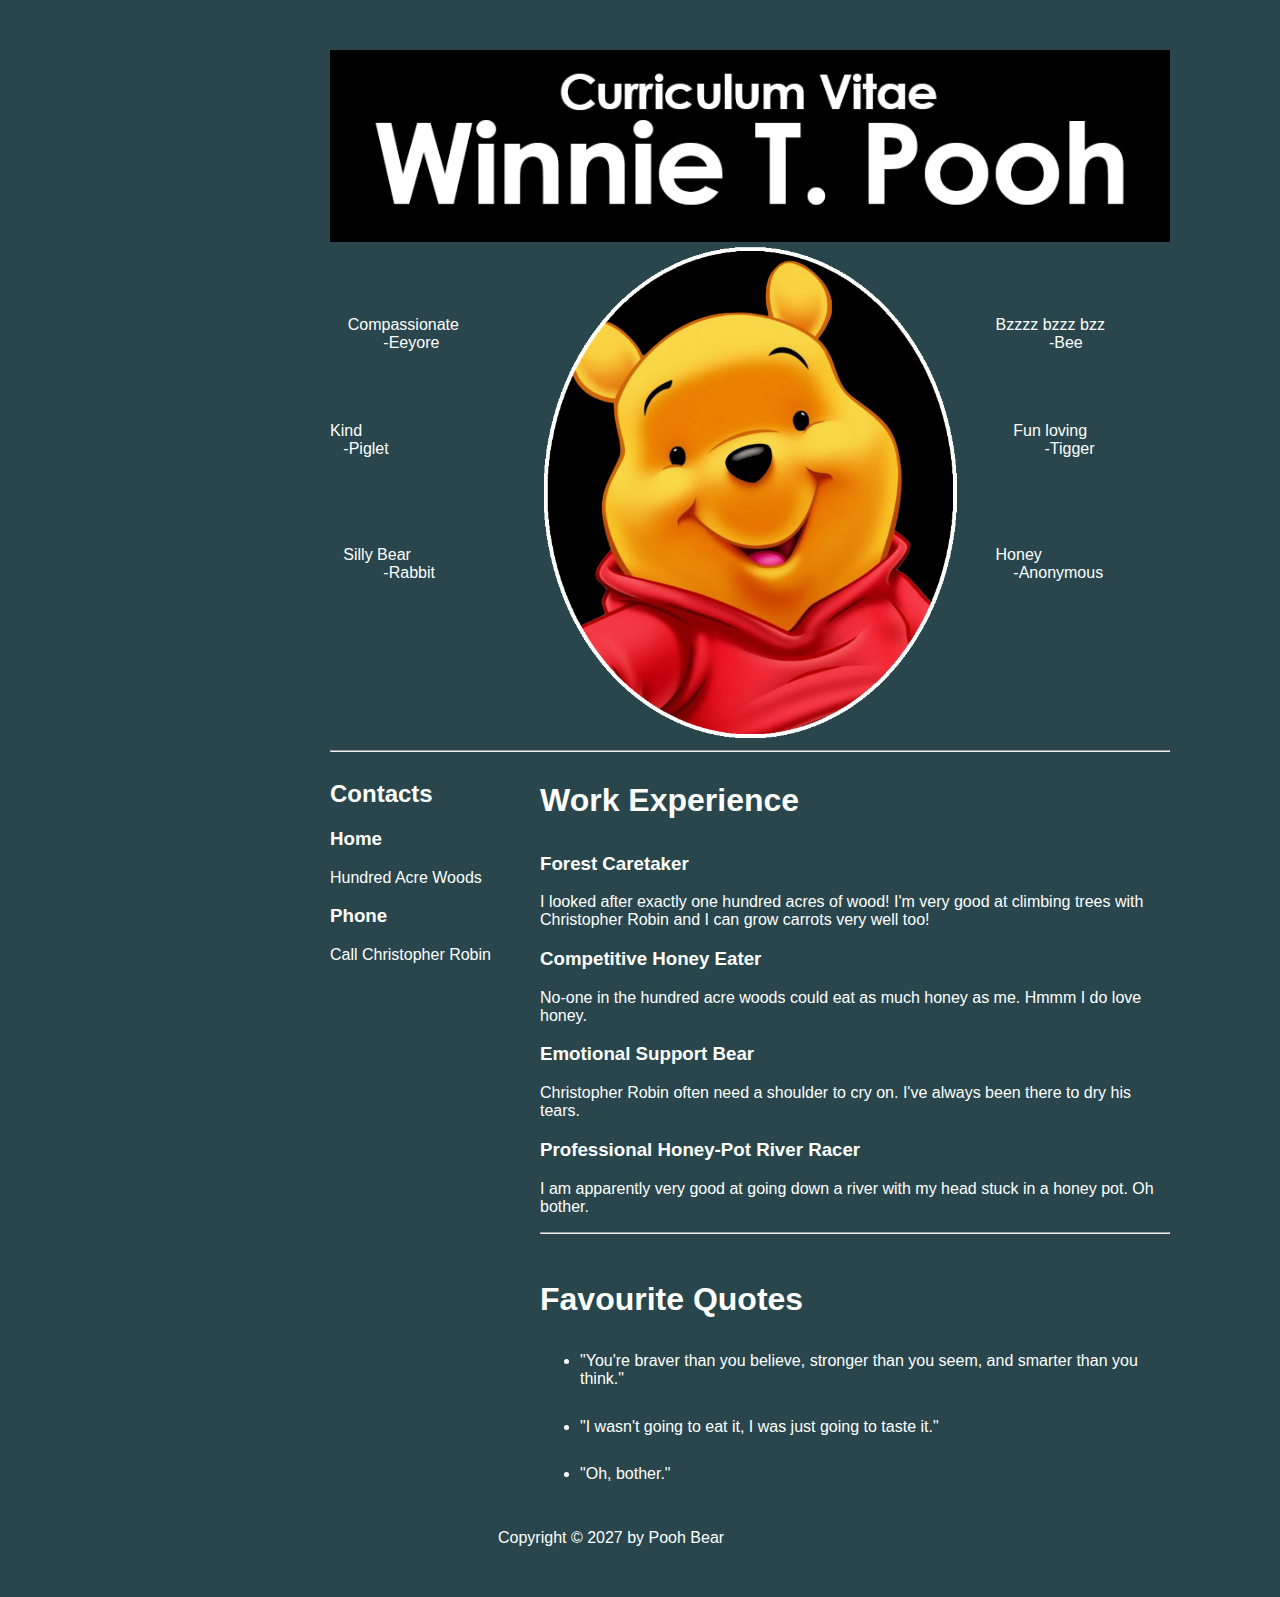
<file: index.html>
<!DOCTYPE html>
<html lang="en">
  <head>
    <meta charset="UTF-8" />
    <meta name="viewport" content="width=device-width, initial-scale=1">
    <title>WINNIE. T. POOH</title>
    <link href="styles/main.css" rel="stylesheet" type="text/css" />
  </head>

  <body>
    <!--  
    <h1>The Basic Language of the web: HTML</h1>
    <h2>The Basic Language of the web: HTML</h2>
    <h3>The Basic Language of the web: HTML</h3>
    <h4>The Basic Language of the web: HTML</h4>
    <h5>The Basic Language of the web: HTML</h5>
    <h6>The Basic Language of the web: HTML</h6>
    -->
    <header>
      <div class="container row">
        <img
          class="image-header"
          src="Photos/winnit-t-pooh-header.png"
          alt="Picture of Winnie The Pooh"
        />
      </div>

      <div class="container row">
        <div class="bust-column bust-left">
          <pre>
 
   
   
    Compassionate
            -Eeyore
          </pre>
          <pre>


Kind
   -Piglet
          </pre>
          <pre>
  
  
   
   Silly Bear
            -Rabbit
          </pre>
        </div>
        <div class="bust-column bust-middle">
          <img
            class="image-bust"
            src="Photos/winnit-t-pooh-bust.png"
            alt="Picture of Winnie The Pooh"
          />
        </div>
        <div class="bust-column bust-right">
          <pre>
        
         
         
        Bzzzz bzzz bzz
                    -Bee
          </pre>
          <pre>
            
            
            Fun loving
                   -Tigger
          </pre>

          <pre>
            
            
        
        Honey
            -Anonymous
          </pre>
        </div>
      </div>
    </header>

    <article>
      <div class="container row">
        <hr />
        <div class="body-column body-left">
          <h2>Contacts</h2>
          <h3>Home</h3>
          <p>Hundred Acre Woods</p>
          <h3>Phone</h3>
          <p>Call Christopher Robin</p>
        </div>
        <div class="body-column body-right">
          <h1>Work Experience</h1>
          <h3>Forest Caretaker</h3>
          <p>
            I looked after exactly one hundred acres of wood! I'm very good at
            climbing trees with Christopher Robin and I can grow carrots very
            well too!
          </p>
          <h3>Competitive Honey Eater</h3>
          <p>
            No-one in the hundred acre woods could eat as much honey as me. Hmmm
            I do love honey.
          </p>
          <h3>Emotional Support Bear</h3>
          <p>
            Christopher Robin often need a shoulder to cry on. I've always been there to dry his tears. 
          <h3>Professional Honey-Pot River Racer</h3>
          </p>
          <p>
            I am apparently very good at going down a river with my head stuck in a honey pot. Oh bother.
          </p>
          <hr />
          <br />
          <h1>Favourite Quotes</h1>
          <ul>
            <li>
              "You're braver than you believe, stronger than you seem, and
              smarter than you think."
            </li>
            <li>"I wasn't going to eat it, I was just going to taste it."</li>
            <li>"Oh, bother."</li>
          </ul>
        </div>      
    <footer>
      <div class="container row">
        <div class="body-column">
          Copyright &copy; 2027 by Pooh Bear
        </div>
      </div>
    </footer>
  </body>
</html>

<!-- 
  Note to self, search: http://[USERNAME].github.io to see your "blog".
-->
</file>
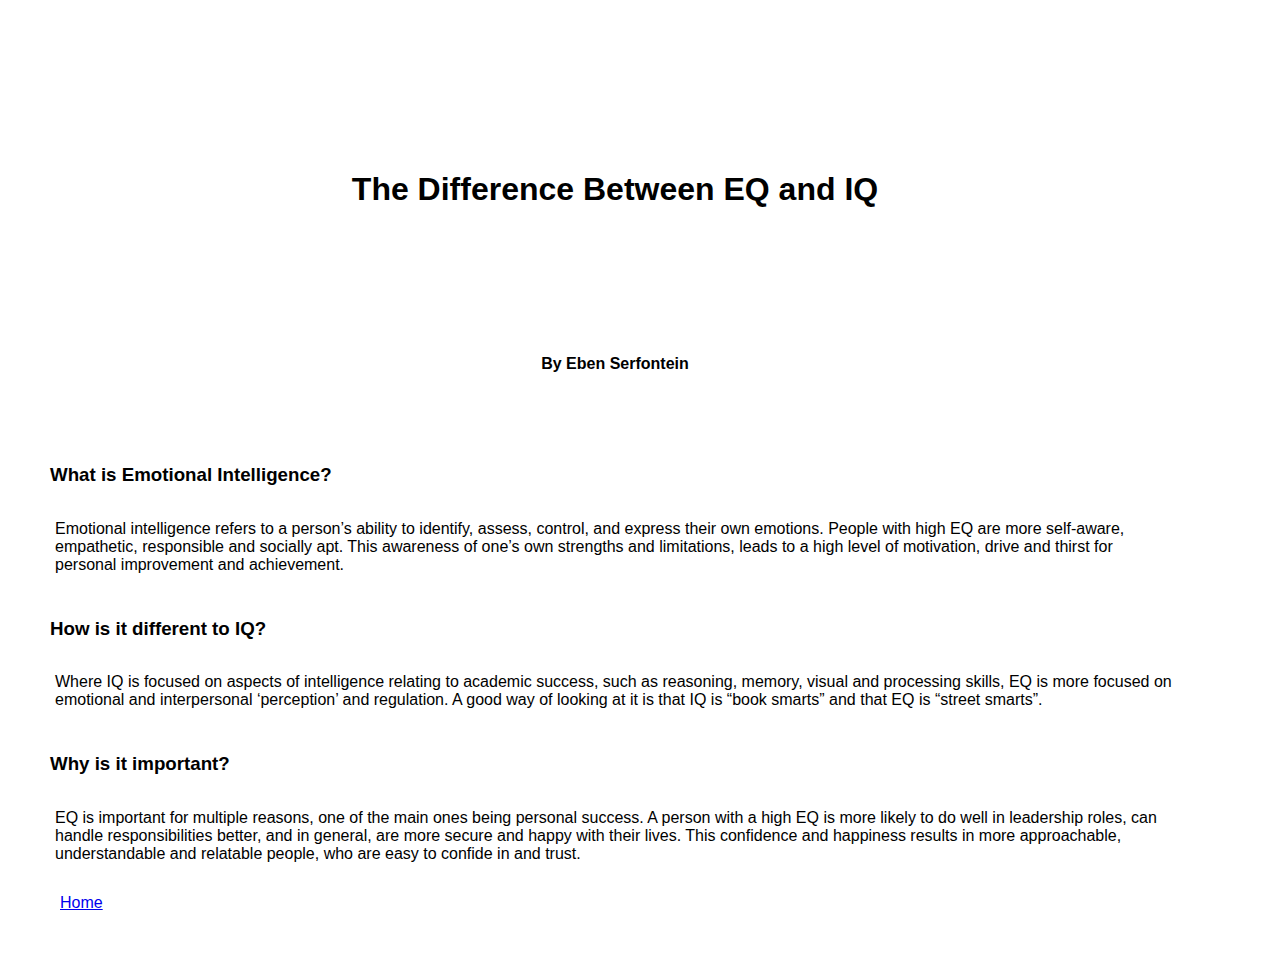
<file: blog/emotional-intelligence.html>
<!DOCTYPE html>
<html lang="en">
  <head>
    <meta charset="UTF-8" />
    <meta name="viewport" content="width=device-width, initial-scale=1.0" />
    <link href="blog.css" rel="stylesheet" type="text/css" />
    <title>EQ and IQ differences</title>
  </head>
  <header>
    <h1 class="title">The Difference Between EQ and IQ</h1>
    <h4 class="small-header">By Eben Serfontein</h4>
  </header>
  <body>
    <article>
      <h3>What is Emotional Intelligence?</h3>
      <p>
        Emotional intelligence refers to a person’s ability to identify, assess,
        control, and express their own emotions. People with high EQ are more
        self-aware, empathetic, responsible and socially apt. This awareness of
        one’s own strengths and limitations, leads to a high level of
        motivation, drive and thirst for personal improvement and achievement.
      </p>
      <h3>How is it different to IQ?</h3>
      <p>
        Where IQ is focused on aspects of intelligence relating to academic
        success, such as reasoning, memory, visual and processing skills, EQ is
        more focused on emotional and interpersonal ‘perception’ and regulation.
        A good way of looking at it is that IQ is “book smarts” and that EQ is
        “street smarts”.
      </p>
      <h3>Why is it important?</h3>
      <p>
        EQ is important for multiple reasons, one of the main ones being
        personal success. A person with a high EQ is more likely to do well in
        leadership roles, can handle responsibilities better, and in general,
        are more secure and happy with their lives. This confidence and
        happiness results in more approachable, understandable and relatable
        people, who are easy to confide in and trust.
      </p>
    </article>
    <nav>
      <a href="index.html" target="_blank">Home</a>
    </nav>
  </body>
</html>
</file>
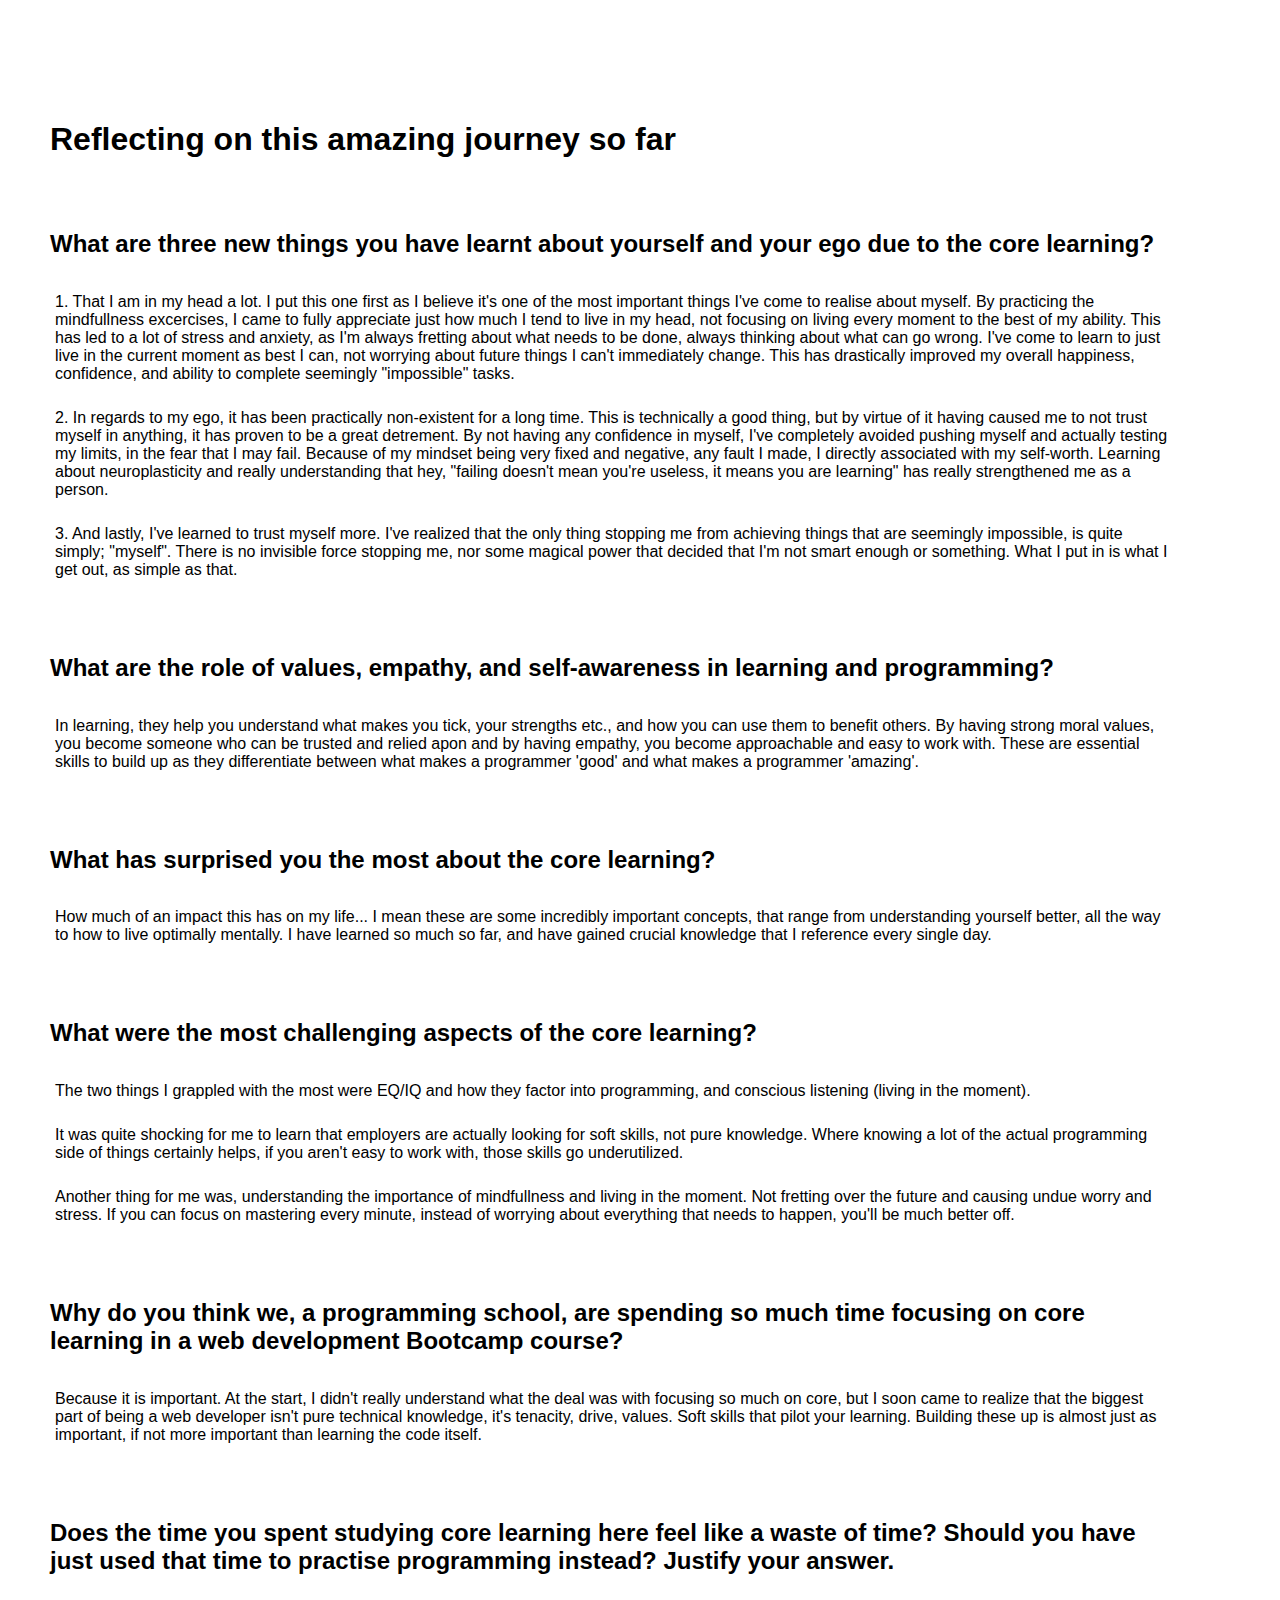
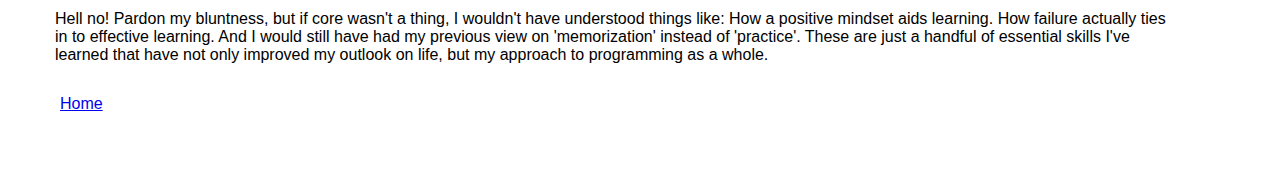
<file: blog/foundations-reflection.html>
<!DOCTYPE html>
<html lang="en">
  <head>
    <meta charset="UTF-8" />
    <meta name="viewport" content="width=device-width, initial-scale=1.0" />
    <link href="blog.css" rel="stylesheet" type="text/css" />
    <title>My Ethics, Values and Strengths</title>
  </head>
  <body>
    <h1>Reflecting on this amazing journey so far</h1>
    <h2>
      What are three new things you have learnt about yourself and your ego due
      to the core learning?
    </h2>
    <p>
      1. That I am in my head a lot. I put this one first as I believe it's one
      of the most important things I've come to realise about myself. By
      practicing the mindfullness excercises, I came to fully appreciate just
      how much I tend to live in my head, not focusing on living every moment to
      the best of my ability. This has led to a lot of stress and anxiety, as
      I'm always fretting about what needs to be done, always thinking about
      what can go wrong. I've come to learn to just live in the current moment
      as best I can, not worrying about future things I can't immediately
      change. This has drastically improved my overall happiness, confidence,
      and ability to complete seemingly "impossible" tasks.
    </p>
    <p>
      2. In regards to my ego, it has been practically non-existent for a long
      time. This is technically a good thing, but by virtue of it having caused
      me to not trust myself in anything, it has proven to be a great detrement.
      By not having any confidence in myself, I've completely avoided pushing
      myself and actually testing my limits, in the fear that I may fail.
      Because of my mindset being very fixed and negative, any fault I made, I
      directly associated with my self-worth. Learning about neuroplasticity and
      really understanding that hey, "failing doesn't mean you're useless, it
      means you are learning" has really strengthened me as a person.
    </p>
    <p>
      3. And lastly, I've learned to trust myself more. I've realized that the
      only thing stopping me from achieving things that are seemingly
      impossible, is quite simply; "myself". There is no invisible force
      stopping me, nor some magical power that decided that I'm not smart enough
      or something. What I put in is what I get out, as simple as that.
    </p>
    <h2>
      What are the role of values, empathy, and self-awareness in learning and
      programming?
    </h2>
    <p>
      In learning, they help you understand what makes you tick, your strengths
      etc., and how you can use them to benefit others. By having strong moral
      values, you become someone who can be trusted and relied apon and by
      having empathy, you become approachable and easy to work with. These are
      essential skills to build up as they differentiate between what makes a
      programmer 'good' and what makes a programmer 'amazing'.
    </p>
    <h2>What has surprised you the most about the core learning?</h2>
    <p>
      How much of an impact this has on my life... I mean these are some
      incredibly important concepts, that range from understanding yourself
      better, all the way to how to live optimally mentally. I have learned so
      much so far, and have gained crucial knowledge that I reference every
      single day.
    </p>
    <h2>What were the most challenging aspects of the core learning?</h2>
    <p>
      The two things I grappled with the most were EQ/IQ and how they factor
      into programming, and conscious listening (living in the moment).
    </p>
    <p>
      It was quite shocking for me to learn that employers are actually looking
      for soft skills, not pure knowledge. Where knowing a lot of the actual
      programming side of things certainly helps, if you aren't easy to work
      with, those skills go underutilized.
    </p>
    <p>
      Another thing for me was, understanding the importance of mindfullness and
      living in the moment. Not fretting over the future and causing undue worry
      and stress. If you can focus on mastering every minute, instead of
      worrying about everything that needs to happen, you'll be much better off.
    </p>
    <h2>
      Why do you think we, a programming school, are spending so much time
      focusing on core learning in a web development Bootcamp course?
    </h2>
    <p>
      Because it is important. At the start, I didn't really understand what the
      deal was with focusing so much on core, but I soon came to realize that
      the biggest part of being a web developer isn't pure technical knowledge,
      it's tenacity, drive, values. Soft skills that pilot your learning.
      Building these up is almost just as important, if not more important than
      learning the code itself.
    </p>

    <h2>
      Does the time you spent studying core learning here feel like a waste of
      time? Should you have just used that time to practise programming instead?
      Justify your answer.
    </h2>
    <p>
      Hell no! Pardon my bluntness, but if core wasn't a thing, I wouldn't have
      understood things like: How a positive mindset aids learning. How failure
      actually ties in to effective learning. And I would still have had my
      previous view on 'memorization' instead of 'practice'. These are just a
      handful of essential skills I've learned that have not only improved my
      outlook on life, but my approach to programming as a whole.
    </p>

    <nav>
      <a href="index.html" target="_blank">Home</a>
    </nav>
  </body>
</html>
</file>
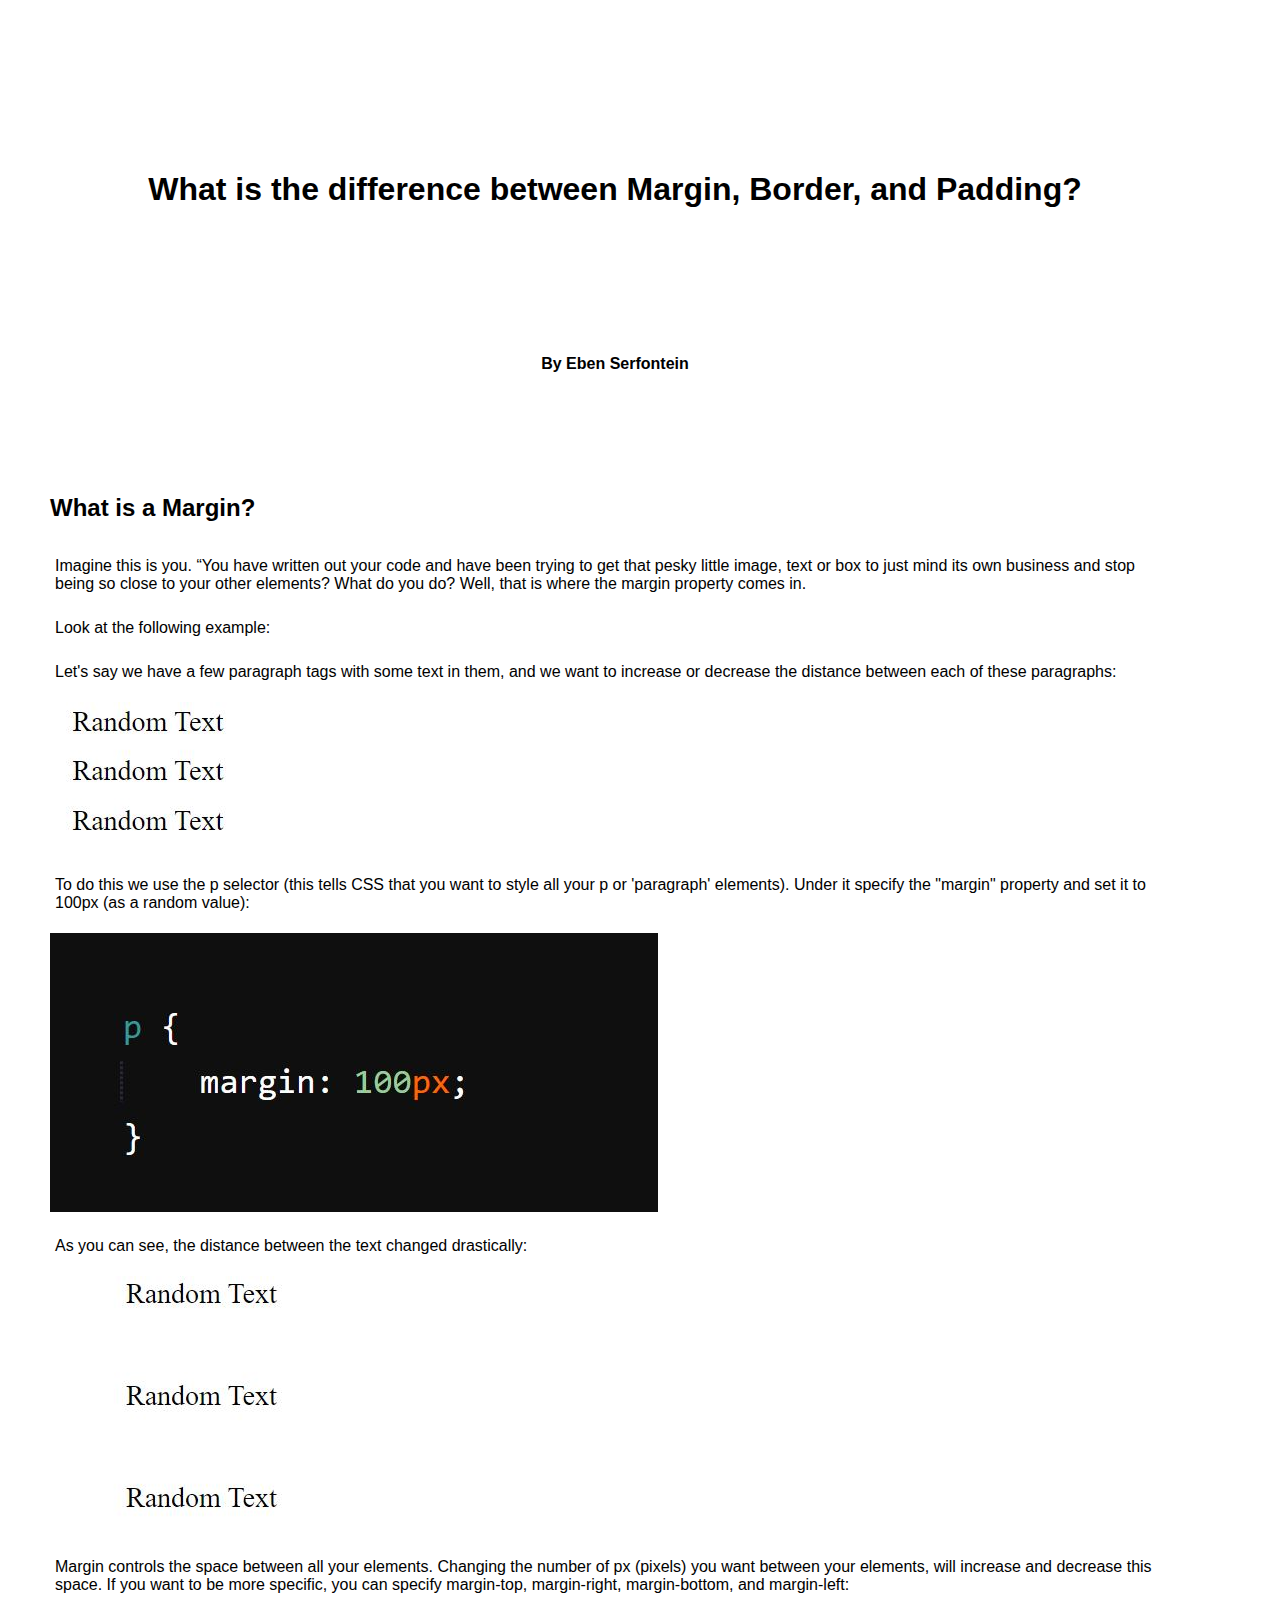
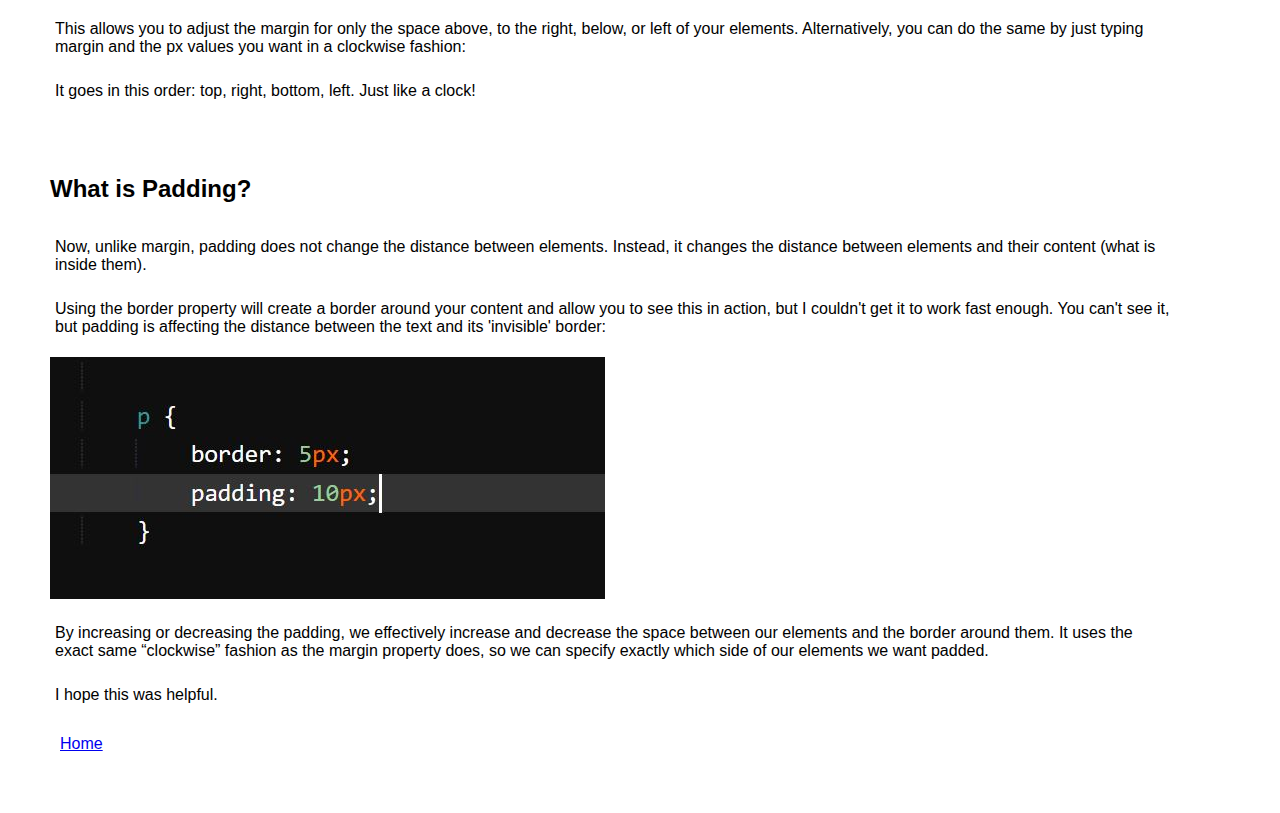
<file: blog/html-css.html>
<!DOCTYPE html>
<html lang="en">
  <head>
    <meta charset="UTF-8" />
    <meta name="viewport" content="width=device-width, initial-scale=1" />
    <title>Margin, Border and Padding Explained</title>
    <link href="blog.css" rel="stylesheet" type="text/css" />
  </head>

  <body>
    <header>
      <h1 class="title">
        What is the difference between Margin, Border, and Padding?
      </h1>
      <h4 class="small-header">By Eben Serfontein</h4>
    </header>

    <article>
      <h2>What is a Margin?</h2>

      <div>
        <p>
          Imagine this is you. “You have written out your code and have been
          trying to get that pesky little image, text or box to just mind its
          own business and stop being so close to your other elements? What do
          you do? Well, that is where the margin property comes in.
        </p>
        <p>Look at the following example:</p>
        <p>
          Let's say we have a few paragraph tags with some text in them, and we
          want to increase or decrease the distance between each of these
          paragraphs:
        </p>

        <img src="Resources/random-text.JPG" alt="some random text" />

        <p>
          To do this we use the p selector (this tells CSS that you want to
          style all your p or 'paragraph' elements). Under it specify the
          "margin" property and set it to 100px (as a random value):
        </p>
        <img src="Resources/margin-1.JPG" alt="margin property example" />
        <p>
          As you can see, the distance between the text changed drastically:
        </p>

        <img
          src="Resources/100px.JPG"
          alt="random text but with greater distance between them"
        />

        <p>
          Margin controls the space between all your elements. Changing the
          number of px (pixels) you want between your elements, will increase
          and decrease this space. If you want to be more specific, you can
          specify margin-top, margin-right, margin-bottom, and margin-left:
        </p>

        <p>
          This allows you to adjust the margin for only the space above, to the
          right, below, or left of your elements. Alternatively, you can do the
          same by just typing margin and the px values you want in a clockwise
          fashion:
        </p>

        <p>
          It goes in this order: top, right, bottom, left. Just like a clock!
        </p>
      </div>

      <h2>What is Padding?</h2>

      <p>
        Now, unlike margin, padding does not change the distance between
        elements. Instead, it changes the distance between elements and their
        content (what is inside them).
      </p>

      <p>
        Using the border property will create a border around your content and
        allow you to see this in action, but I couldn't get it to work fast
        enough. You can't see it, but padding is affecting the distance between
        the text and its 'invisible' border:
      </p>

      <img
        src="Resources/border-and-padding.JPG"
        alt="example of border and padding"
      />

      <p>
        By increasing or decreasing the padding, we effectively increase and
        decrease the space between our elements and the border around them. It
        uses the exact same “clockwise” fashion as the margin property does, so
        we can specify exactly which side of our elements we want padded.
      </p>

      <p>I hope this was helpful.</p>

      <nav>
        <a href="index.html" target="_blank">Home</a>
      </nav>
    </article>
  </body>
</html>
</file>
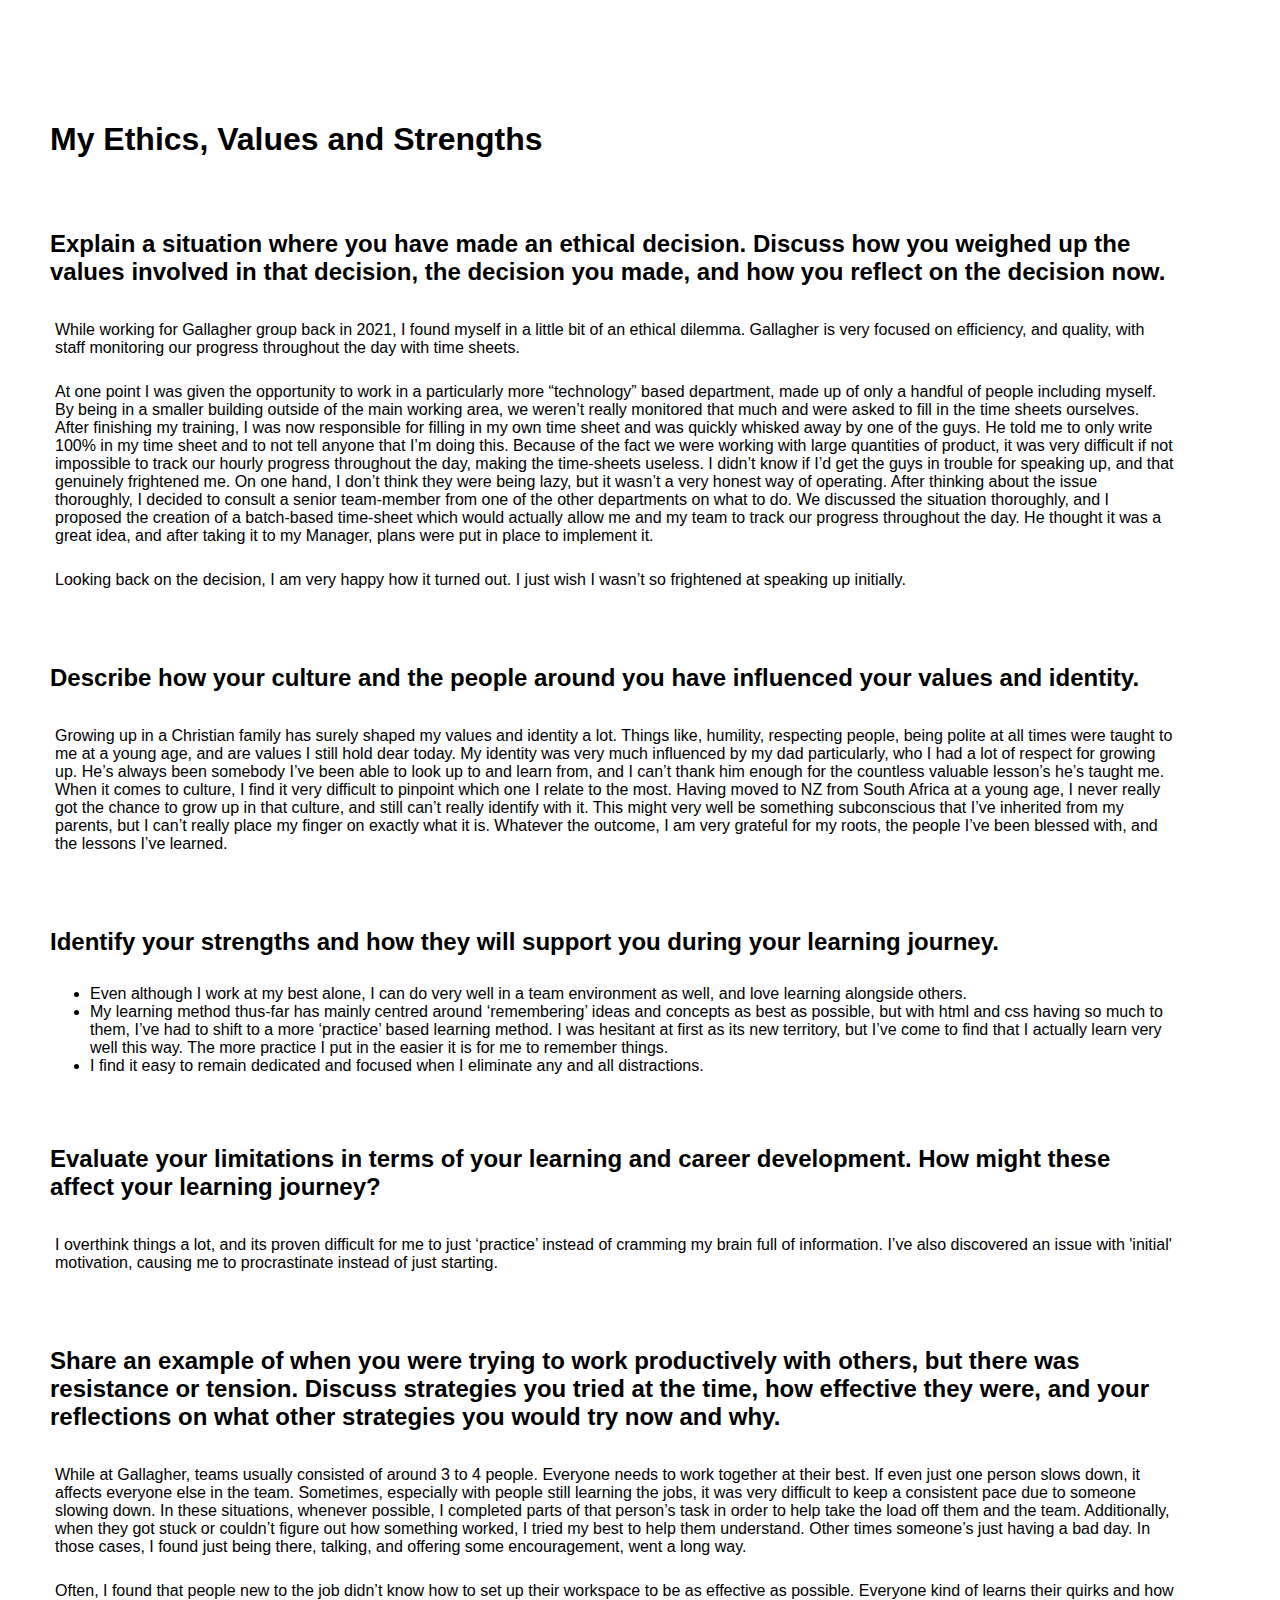
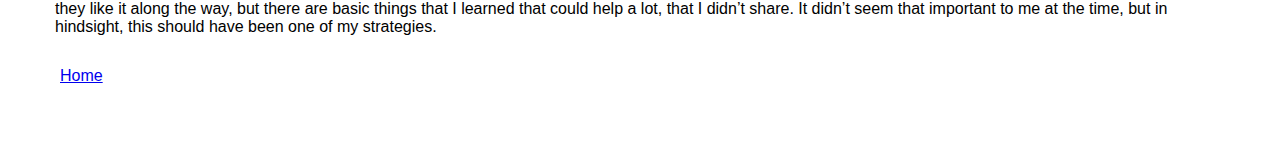
<file: blog/identity-values.html>
<!DOCTYPE html>
<html lang="en">
  <head>
    <meta charset="UTF-8" />
    <meta name="viewport" content="width=device-width, initial-scale=1.0" />
    <link href="blog.css" rel="stylesheet" type="text/css" />
    <title>My Ethics, Values and Strengths</title>
  </head>
  <body>
    <h1>My Ethics, Values and Strengths</h1>
    <h2>
      Explain a situation where you have made an ethical decision. Discuss how
      you weighed up the values involved in that decision, the decision you
      made, and how you reflect on the decision now.
    </h2>
    <p>
      While working for Gallagher group back in 2021, I found myself in a little
      bit of an ethical dilemma. Gallagher is very focused on efficiency, and
      quality, with staff monitoring our progress throughout the day with time
      sheets.
    </p>
    <p>
      At one point I was given the opportunity to work in a particularly more
      “technology” based department, made up of only a handful of people
      including myself. By being in a smaller building outside of the main
      working area, we weren’t really monitored that much and were asked to fill
      in the time sheets ourselves. After finishing my training, I was now
      responsible for filling in my own time sheet and was quickly whisked away
      by one of the guys. He told me to only write 100% in my time sheet and to
      not tell anyone that I’m doing this. Because of the fact we were working
      with large quantities of product, it was very difficult if not impossible
      to track our hourly progress throughout the day, making the time-sheets
      useless. I didn’t know if I’d get the guys in trouble for speaking up, and
      that genuinely frightened me. On one hand, I don’t think they were being
      lazy, but it wasn’t a very honest way of operating. After thinking about
      the issue thoroughly, I decided to consult a senior team-member from one
      of the other departments on what to do. We discussed the situation
      thoroughly, and I proposed the creation of a batch-based time-sheet which
      would actually allow me and my team to track our progress throughout the
      day. He thought it was a great idea, and after taking it to my Manager,
      plans were put in place to implement it.
    </p>
    <p>
      Looking back on the decision, I am very happy how it turned out. I just
      wish I wasn’t so frightened at speaking up initially.
    </p>
    <h2>
      Describe how your culture and the people around you have influenced your
      values and identity.
    </h2>
    <p>
      Growing up in a Christian family has surely shaped my values and identity
      a lot. Things like, humility, respecting people, being polite at all times
      were taught to me at a young age, and are values I still hold dear today.
      My identity was very much influenced by my dad particularly, who I had a
      lot of respect for growing up. He’s always been somebody I’ve been able to
      look up to and learn from, and I can’t thank him enough for the countless
      valuable lesson’s he’s taught me. When it comes to culture, I find it very
      difficult to pinpoint which one I relate to the most. Having moved to NZ
      from South Africa at a young age, I never really got the chance to grow up
      in that culture, and still can’t really identify with it. This might very
      well be something subconscious that I’ve inherited from my parents, but I
      can’t really place my finger on exactly what it is. Whatever the outcome,
      I am very grateful for my roots, the people I’ve been blessed with, and
      the lessons I’ve learned.
    </p>
    <h2>
      Identify your strengths and how they will support you during your learning
      journey.
    </h2>
    <ul>
      <li>
        Even although I work at my best alone, I can do very well in a team
        environment as well, and love learning alongside others.
      </li>
      <li>
        My learning method thus-far has mainly centred around ‘remembering’
        ideas and concepts as best as possible, but with html and css having so
        much to them, I’ve had to shift to a more ‘practice’ based learning
        method. I was hesitant at first as its new territory, but I’ve come to
        find that I actually learn very well this way. The more practice I put
        in the easier it is for me to remember things.
      </li>
      <li>
        I find it easy to remain dedicated and focused when I eliminate any and
        all distractions.
      </li>
    </ul>
    <h2>
      Evaluate your limitations in terms of your learning and career
      development. How might these affect your learning journey?
    </h2>
    <p>
      I overthink things a lot, and its proven difficult for me to just
      ‘practice’ instead of cramming my brain full of information. I’ve also
      discovered an issue with 'initial' motivation, causing me to procrastinate
      instead of just starting.
    </p>
    <h2>
      Share an example of when you were trying to work productively with others,
      but there was resistance or tension. Discuss strategies you tried at the
      time, how effective they were, and your reflections on what other
      strategies you would try now and why.
    </h2>
    <p>
      While at Gallagher, teams usually consisted of around 3 to 4 people.
      Everyone needs to work together at their best. If even just one person
      slows down, it affects everyone else in the team. Sometimes, especially
      with people still learning the jobs, it was very difficult to keep a
      consistent pace due to someone slowing down. In these situations, whenever
      possible, I completed parts of that person’s task in order to help take
      the load off them and the team. Additionally, when they got stuck or
      couldn’t figure out how something worked, I tried my best to help them
      understand. Other times someone’s just having a bad day. In those cases, I
      found just being there, talking, and offering some encouragement, went a
      long way.
    </p>
    <p>
      Often, I found that people new to the job didn’t know how to set up their
      workspace to be as effective as possible. Everyone kind of learns their
      quirks and how they like it along the way, but there are basic things that
      I learned that could help a lot, that I didn’t share. It didn’t seem that
      important to me at the time, but in hindsight, this should have been one
      of my strategies.
    </p>
    <nav>
      <a href="index.html" target="_blank">Home</a>
    </nav>
  </body>
</html>
</file>
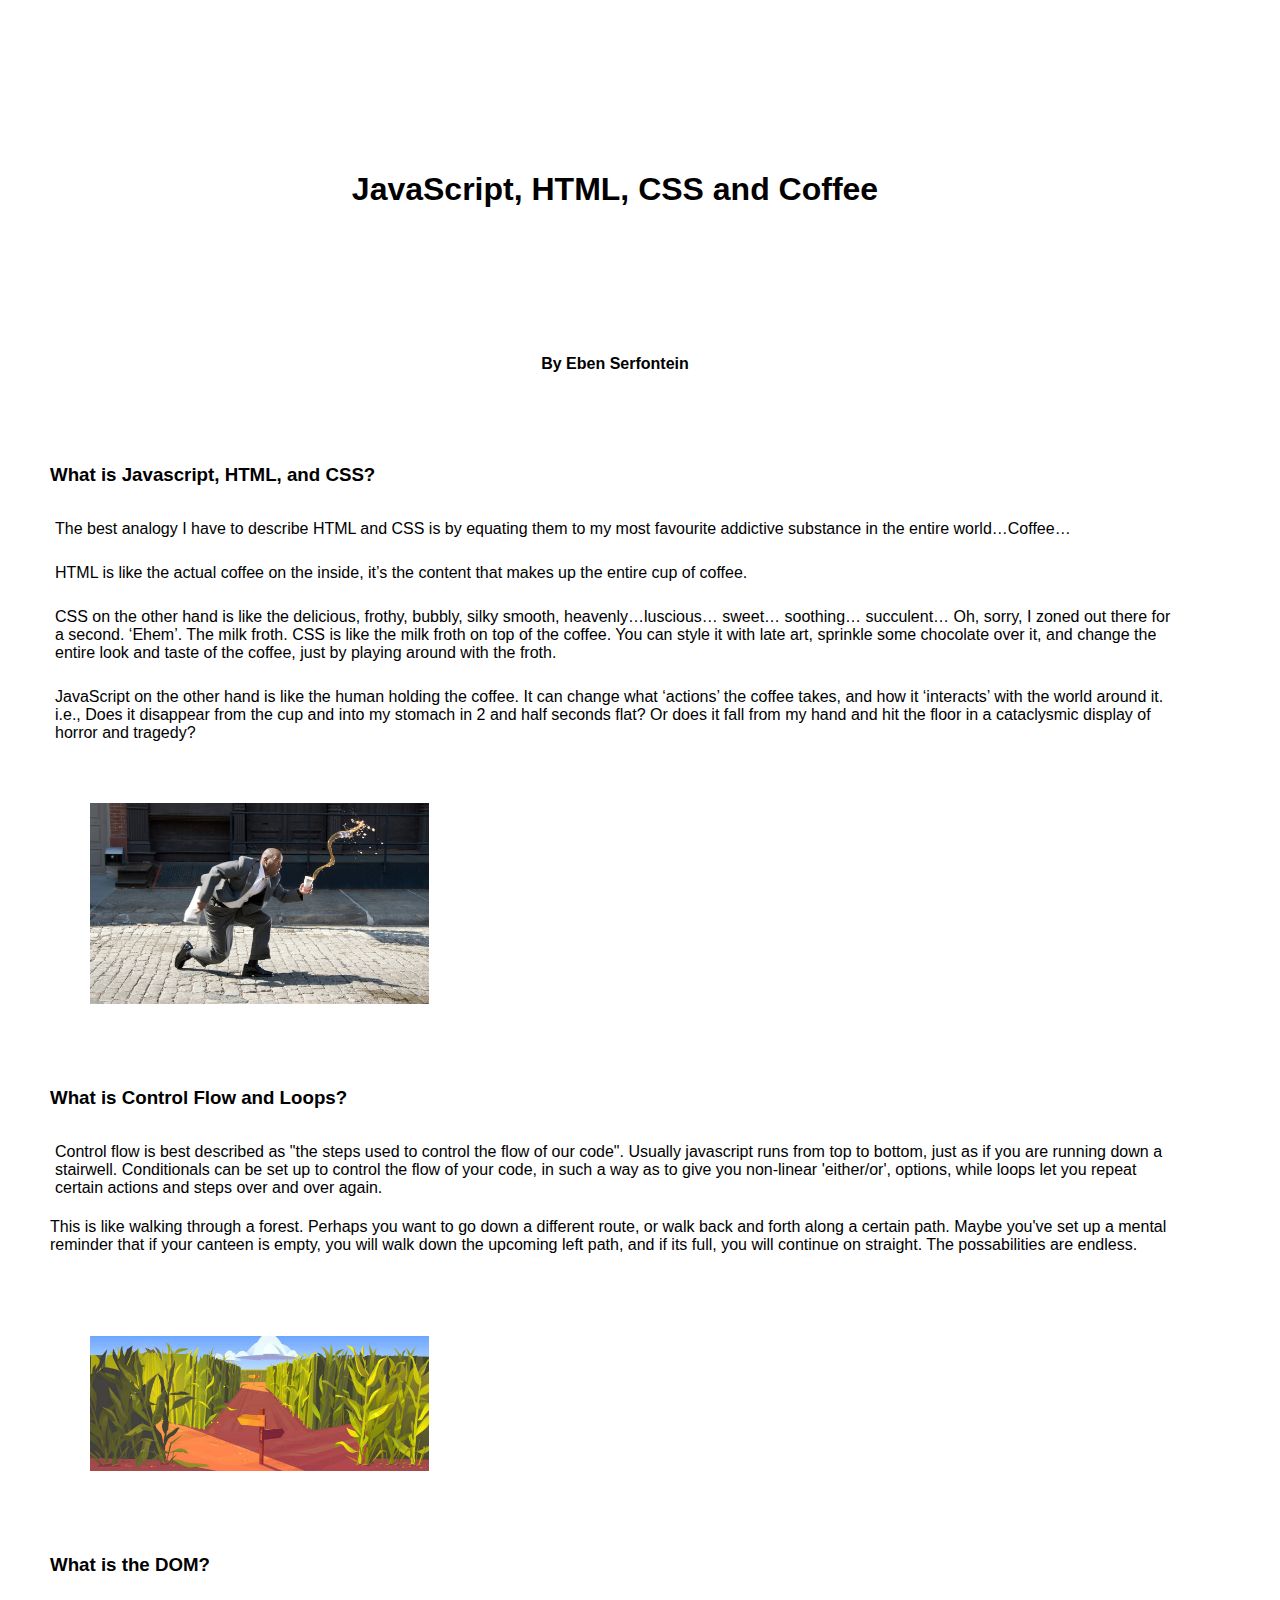
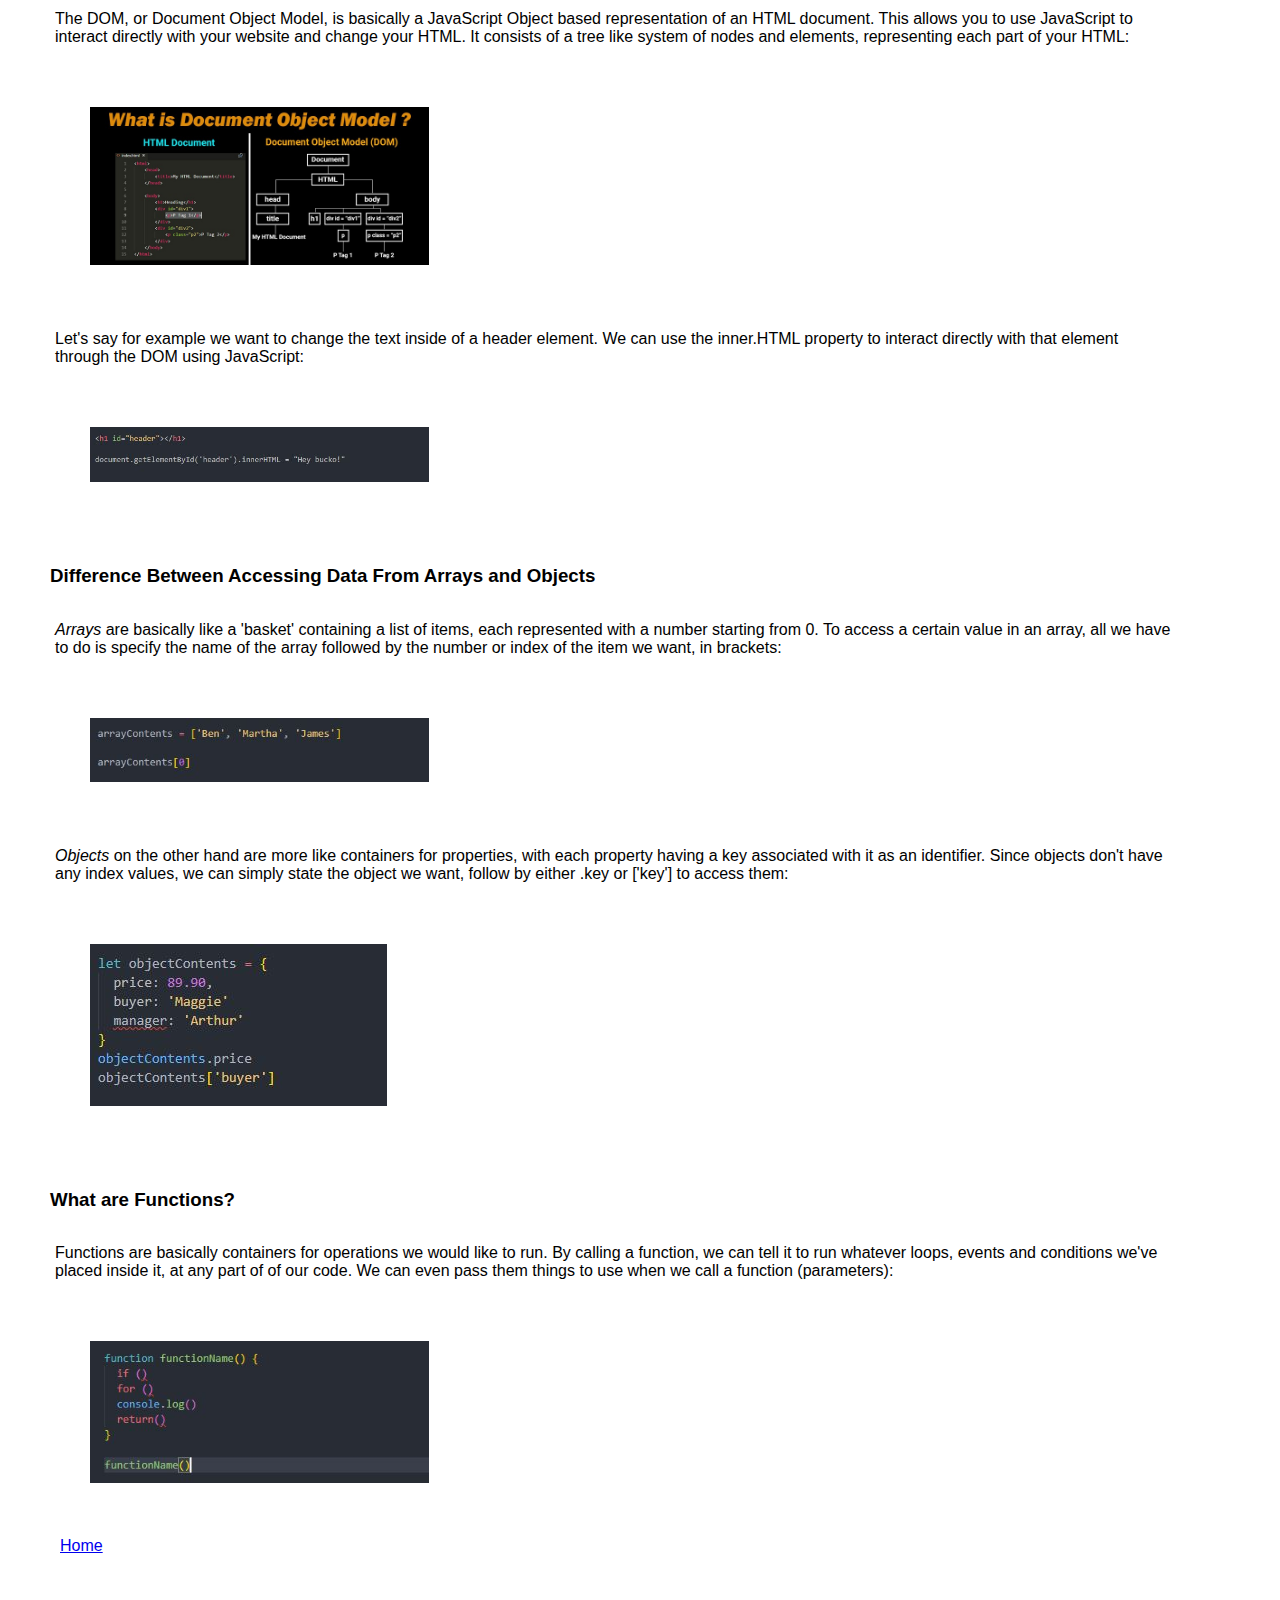
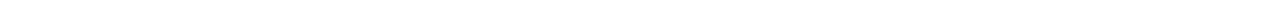
<file: blog/javascript-dom.html>
<!DOCTYPE html>
<html lang="en">
  <head>
    <meta charset="UTF-8" />
    <meta name="viewport" content="width=device-width, initial-scale=1.0" />
    <link href="blog.css" rel="stylesheet" type="text/css" />
    <title>DOM for Dummies</title>
  </head>
  <header>
    <h1 class="title">JavaScript, HTML, CSS and Coffee</h1>
    <h4 class="small-header">By Eben Serfontein</h4>
  </header>
  <body>
    <article>
      <h3>What is Javascript, HTML, and CSS?</h3>
      <p>
        The best analogy I have to describe HTML and CSS is by equating them to
        my most favourite addictive substance in the entire world…Coffee…
      </p>
      <p>
        HTML is like the actual coffee on the inside, it’s the content that
        makes up the entire cup of coffee.
      </p>

      <p>
        CSS on the other hand is like the delicious, frothy, bubbly, silky
        smooth, heavenly…luscious… sweet… soothing… succulent… Oh, sorry, I
        zoned out there for a second. ‘Ehem’. The milk froth. CSS is like the
        milk froth on top of the coffee. You can style it with late art,
        sprinkle some chocolate over it, and change the entire look and taste of
        the coffee, just by playing around with the froth.
      </p>
      <p>
        JavaScript on the other hand is like the human holding the coffee. It
        can change what ‘actions’ the coffee takes, and how it ‘interacts’ with
        the world around it. i.e., Does it disappear from the cup and into my
        stomach in 2 and half seconds flat? Or does it fall from my hand and hit
        the floor in a cataclysmic display of horror and tragedy?
      </p>
      <span>
        <img src="Resources/coffee spill.jpg" class="image-adjust" />
      </span>
      <h3>What is Control Flow and Loops?</h3>
      <p>
        Control flow is best described as "the steps used to control the flow of
        our code". Usually javascript runs from top to bottom, just as if you
        are running down a stairwell. Conditionals can be set up to control the
        flow of your code, in such a way as to give you non-linear 'either/or',
        options, while loops let you repeat certain actions and steps over and over again.
      </p>
        This is like walking through a forest. Perhaps you want to go down a different route, or walk back and forth along a certain path. Maybe you've set up a mental reminder that if your canteen is empty, you will walk down the upcoming left path, and if its full, you will continue on straight. The possabilities are endless.
      </p>
      <img src="Resources/forest.jpg" class="image-adjust" />
      <h3>What is the DOM?</h3>
      <p>
        The DOM, or Document Object Model, is basically a JavaScript Object based representation of an HTML document. This allows you to use JavaScript to interact directly with your website and change your HTML. It consists of a tree like system of nodes and elements, representing each part of your HTML:
      </p>
      <img src="Resources/DOM-Tree.jpg" class="image-adjust" />
      <p>
        Let's say for example we want to change the text inside of a header element. We can use the inner.HTML property to interact directly with that element through the DOM using JavaScript:
      </p>
      <img src="Resources/getElement.JPG" class="image-adjust" />
      <h3>Difference Between Accessing Data From Arrays and Objects</h3>
      <p>
        <em>Arrays</em> are basically like a 'basket' containing a list of items, each represented with a number starting from 0. To access a certain value in an array, all we have to do is specify the name of the array followed by the number or index of the item we want, in brackets:
      </p>
      <img src="Resources/Array.JPG" class="image-adjust" />
      <p><em>Objects</em> on the other hand are more like containers for properties, with each property having a key associated with it as an identifier. Since objects don't have any index values, we can simply state the object we want, follow by either .key or ['key'] to access them:</p>
      <img src="Resources/Object.JPG" class="image-adjust" />
      <h3>What are Functions?</h3>
      <p>Functions are basically containers for operations we would like to run. By calling a function, we can tell it to run whatever loops, events and conditions we've placed inside it, at any part of of our code. We can even pass them things to use when we call a function (parameters): </p>
      <img src="Resources/Function.JPG" class="image-adjust" />
    </article>
    <nav>
      <a href="index.html" target="_blank">Home</a>
    </nav>
  </body>
</html>
</file>
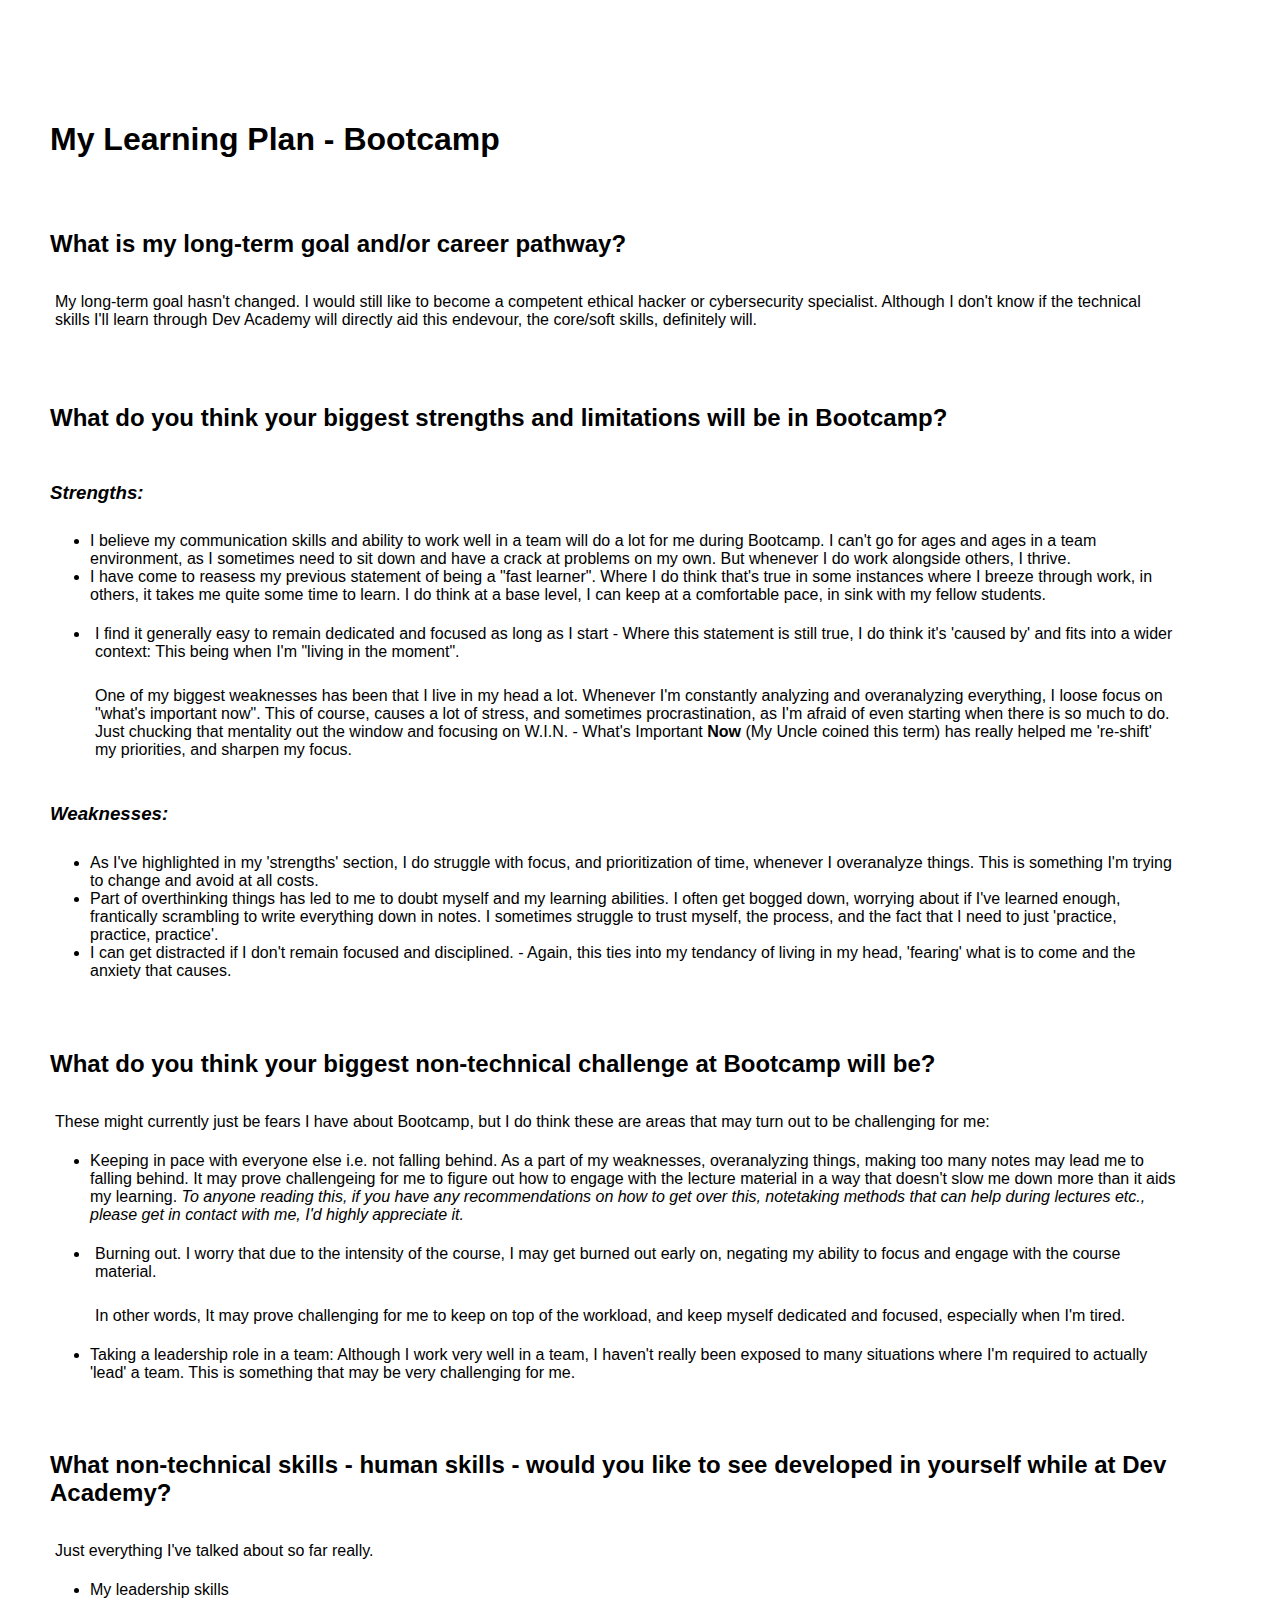
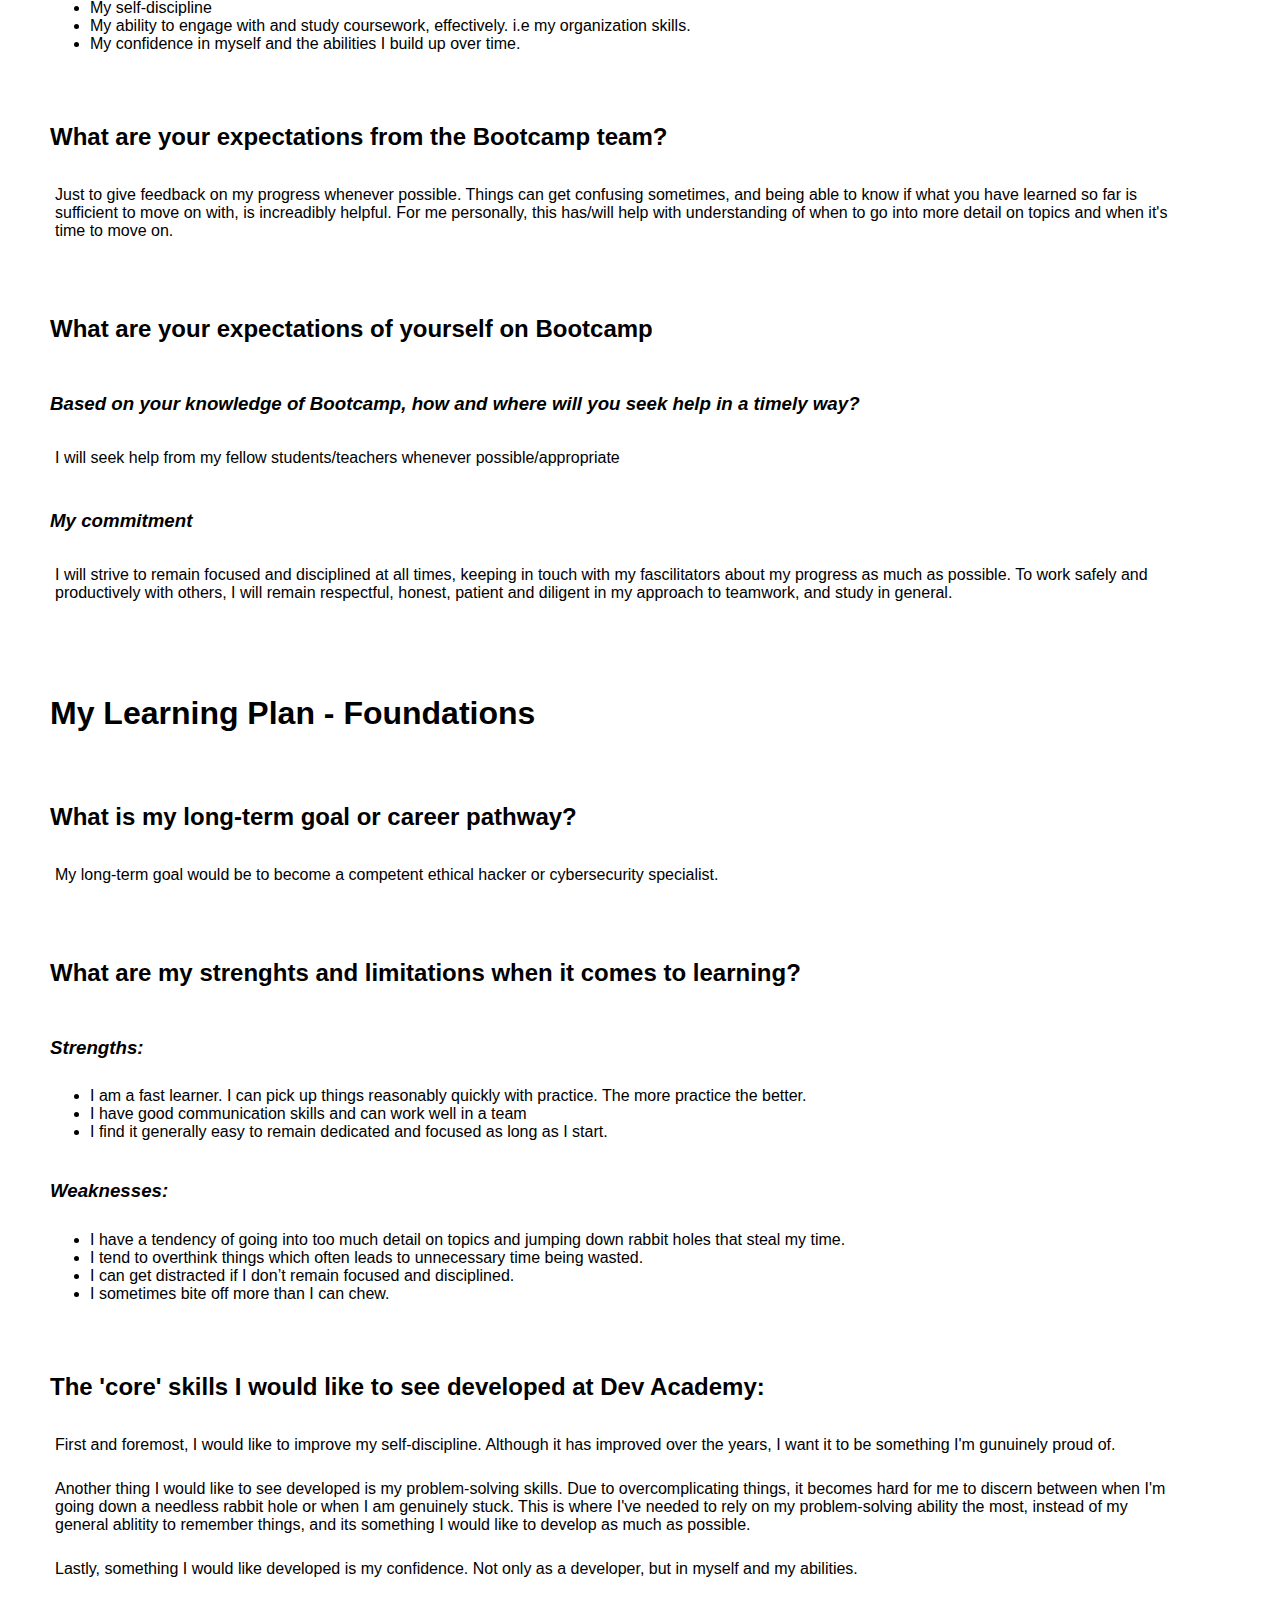
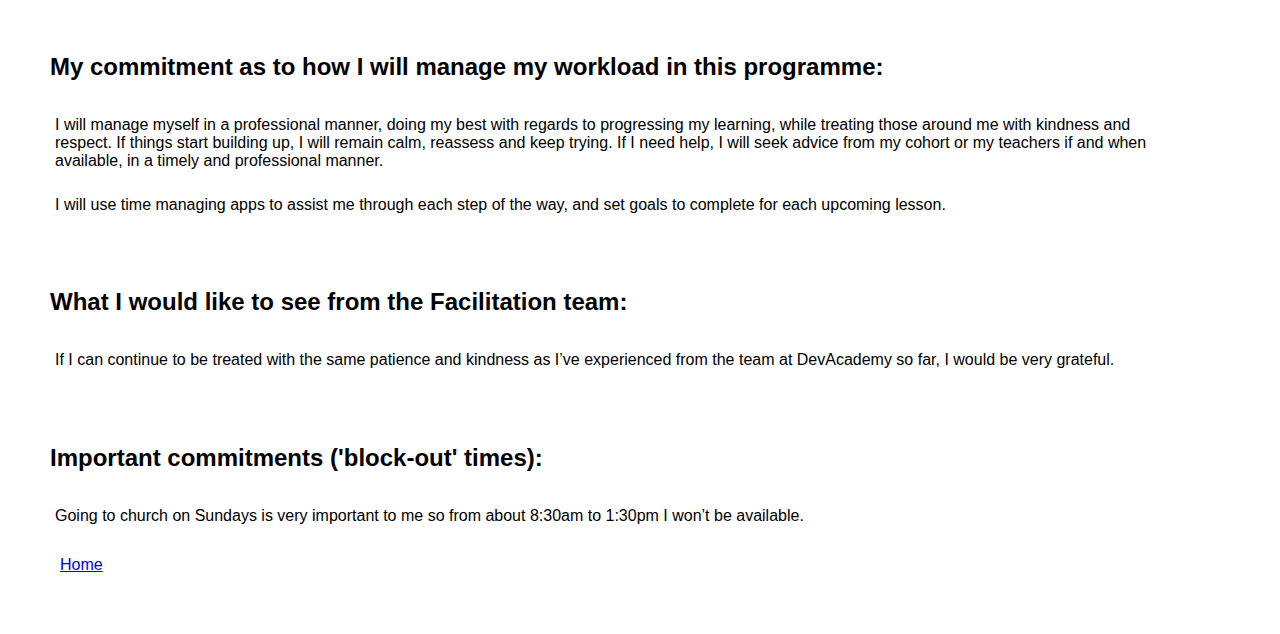
<file: blog/learning-plan.html>
<!DOCTYPE html>
<html lang="en">
  <head>
    <meta charset="UTF-8" />
    <meta name="viewport" content="width=device-width, initial-scale=1.0" />
    <link href="blog.css" rel="stylesheet" type="text/css" />
    <title>My Learning Plan</title>
  </head>
  <body>
    <div class="section1">
      <h1>My Learning Plan - Bootcamp</h1>
      <h2>What is my long-term goal and/or career pathway?</h2>
      <p>
        My long-term goal hasn't changed. I would still like to become a
        competent ethical hacker or cybersecurity specialist. Although I don't
        know if the technical skills I'll learn through Dev Academy will
        directly aid this endevour, the core/soft skills, definitely will.
      </p>
      <h2>
        What do you think your biggest strengths and limitations will be in
        Bootcamp?
      </h2>
      <h3><em>Strengths:</em></h3>
      <ul>
        <li>
          I believe my communication skills and ability to work well in a team
          will do a lot for me during Bootcamp. I can't go for ages and ages in
          a team environment, as I sometimes need to sit down and have a crack
          at problems on my own. But whenever I do work alongside others, I
          thrive.
        </li>
        <li>
          I have come to reasess my previous statement of being a "fast
          learner". Where I do think that's true in some instances where I
          breeze through work, in others, it takes me quite some time to learn.
          I do think at a base level, I can keep at a comfortable pace, in sink
          with my fellow students.
        </li>
        <li>
          <p>
            I find it generally easy to remain dedicated and focused as long as
            I start - Where this statement is still true, I do think it's
            'caused by' and fits into a wider context: This being when I'm
            "living in the moment".
          </p>
          <p>
            One of my biggest weaknesses has been that I live in my head a lot.
            Whenever I'm constantly analyzing and overanalyzing everything, I
            loose focus on "what's important now". This of course, causes a lot
            of stress, and sometimes procrastination, as I'm afraid of even
            starting when there is so much to do. Just chucking that mentality
            out the window and focusing on W.I.N. - What's Important
            <strong>Now</strong> (My Uncle coined this term) has really helped
            me 're-shift' my priorities, and sharpen my focus.
          </p>
        </li>
      </ul>
      <h3><em>Weaknesses:</em></h3>
      <ul>
        <li>
          As I've highlighted in my 'strengths' section, I do struggle with
          focus, and prioritization of time, whenever I overanalyze things. This
          is something I'm trying to change and avoid at all costs.
        </li>
        <li>
          Part of overthinking things has led to me to doubt myself and my
          learning abilities. I often get bogged down, worrying about if I've
          learned enough, frantically scrambling to write everything down in
          notes. I sometimes struggle to trust myself, the process, and the fact
          that I need to just 'practice, practice, practice'.
        </li>
        <li>
          I can get distracted if I don't remain focused and disciplined. -
          Again, this ties into my tendancy of living in my head, 'fearing' what
          is to come and the anxiety that causes.
        </li>
      </ul>
      <h2>
        What do you think your biggest non-technical challenge at Bootcamp will
        be?
      </h2>
      <p>
        These might currently just be fears I have about Bootcamp, but I do
        think these are areas that may turn out to be challenging for me:
      </p>
      <ul>
        <li>
          Keeping in pace with everyone else i.e. not falling behind. As a part
          of my weaknesses, overanalyzing things, making too many notes may lead
          me to falling behind. It may prove challengeing for me to figure out
          how to engage with the lecture material in a way that doesn't slow me
          down more than it aids my learning.
          <em
            >To anyone reading this, if you have any recommendations on how to
            get over this, notetaking methods that can help during lectures
            etc., please get in contact with me, I'd highly appreciate it.
          </em>
        </li>
        <li>
          <p>
            Burning out. I worry that due to the intensity of the course, I may
            get burned out early on, negating my ability to focus and engage
            with the course material.
          </p>
          <p>
            In other words, It may prove challenging for me to keep on top of
            the workload, and keep myself dedicated and focused, especially when
            I'm tired.
          </p>
        </li>
        <li>
          Taking a leadership role in a team: Although I work very well in a
          team, I haven't really been exposed to many situations where I'm
          required to actually 'lead' a team. This is something that may be very
          challenging for me.
        </li>
      </ul>
      <h2>
        What non-technical skills - human skills - would you like to see
        developed in yourself while at Dev Academy?
      </h2>
      <p>Just everything I've talked about so far really.</p>
      <ul>
        <li>My leadership skills</li>
        <li>My self-discipline</li>
        <li>
          My ability to engage with and study coursework, effectively. i.e my
          organization skills.
        </li>
        <li>My confidence in myself and the abilities I build up over time.</li>
      </ul>
      <h2>What are your expectations from the Bootcamp team?</h2>
      <p>
        Just to give feedback on my progress whenever possible. Things can get
        confusing sometimes, and being able to know if what you have learned so
        far is sufficient to move on with, is increadibly helpful. For me
        personally, this has/will help with understanding of when to go into
        more detail on topics and when it's time to move on.
      </p>
      <h2>What are your expectations of yourself on Bootcamp</h2>
      <h3>
        <em
          >Based on your knowledge of Bootcamp, how and where will you seek help
          in a timely way?</em
        >
      </h3>
      <p>
        I will seek help from my fellow students/teachers whenever
        possible/appropriate
      </p>
      <h3><em>My commitment</em></h3>
      <p>
        I will strive to remain focused and disciplined at all times, keeping in
        touch with my fascilitators about my progress as much as possible. To
        work safely and productively with others, I will remain respectful,
        honest, patient and diligent in my approach to teamwork, and study in
        general.
      </p>
    </div>

    <div class="section2">
      <h1>My Learning Plan - Foundations</h1>
      <h2>What is my long-term goal or career pathway?</h2>
      <p>
        My long-term goal would be to become a competent ethical hacker or
        cybersecurity specialist.
      </p>
      <h2>What are my strenghts and limitations when it comes to learning?</h2>
      <h3><em>Strengths:</em></h3>
      <ul>
        <li>
          I am a fast learner. I can pick up things reasonably quickly with
          practice. The more practice the better.
        </li>
        <li>I have good communication skills and can work well in a team</li>
        <li>
          I find it generally easy to remain dedicated and focused as long as I
          start.
        </li>
      </ul>

      <h3><em>Weaknesses:</em></h3>
      <ul>
        <li>
          I have a tendency of going into too much detail on topics and jumping
          down rabbit holes that steal my time.
        </li>
        <li>
          I tend to overthink things which often leads to unnecessary time being
          wasted.
        </li>
        <li>I can get distracted if I don’t remain focused and disciplined.</li>
        <li>I sometimes bite off more than I can chew.</li>
      </ul>

      <h2>The 'core' skills I would like to see developed at Dev Academy:</h2>
      <p>
        First and foremost, I would like to improve my self-discipline. Although
        it has improved over the years, I want it to be something I'm gunuinely
        proud of.
      </p>
      <p>
        Another thing I would like to see developed is my problem-solving
        skills. Due to overcomplicating things, it becomes hard for me to
        discern between when I'm going down a needless rabbit hole or when I am
        genuinely stuck. This is where I've needed to rely on my problem-solving
        ability the most, instead of my general ablitity to remember things, and
        its something I would like to develop as much as possible.
      </p>
      <p>
        Lastly, something I would like developed is my confidence. Not only as a
        developer, but in myself and my abilities.
      </p>
      <h2>
        My commitment as to how I will manage my workload in this programme:
      </h2>
      <p>
        I will manage myself in a professional manner, doing my best with
        regards to progressing my learning, while treating those around me with
        kindness and respect. If things start building up, I will remain calm,
        reassess and keep trying. If I need help, I will seek advice from my
        cohort or my teachers if and when available, in a timely and
        professional manner.
      </p>
      <p>
        I will use time managing apps to assist me through each step of the way,
        and set goals to complete for each upcoming lesson.
      </p>
      <h2>What I would like to see from the Facilitation team:</h2>
      <p>
        If I can continue to be treated with the same patience and kindness as
        I’ve experienced from the team at DevAcademy so far, I would be very
        grateful.
      </p>
      <h2>Important commitments ('block-out' times):</h2>
      <p>
        Going to church on Sundays is very important to me so from about 8:30am
        to 1:30pm I won’t be available.
      </p>
    </div>

    <nav>
      <a href="index.html" target="_blank">Home</a>
    </nav>
  </body>
</html>
</file>
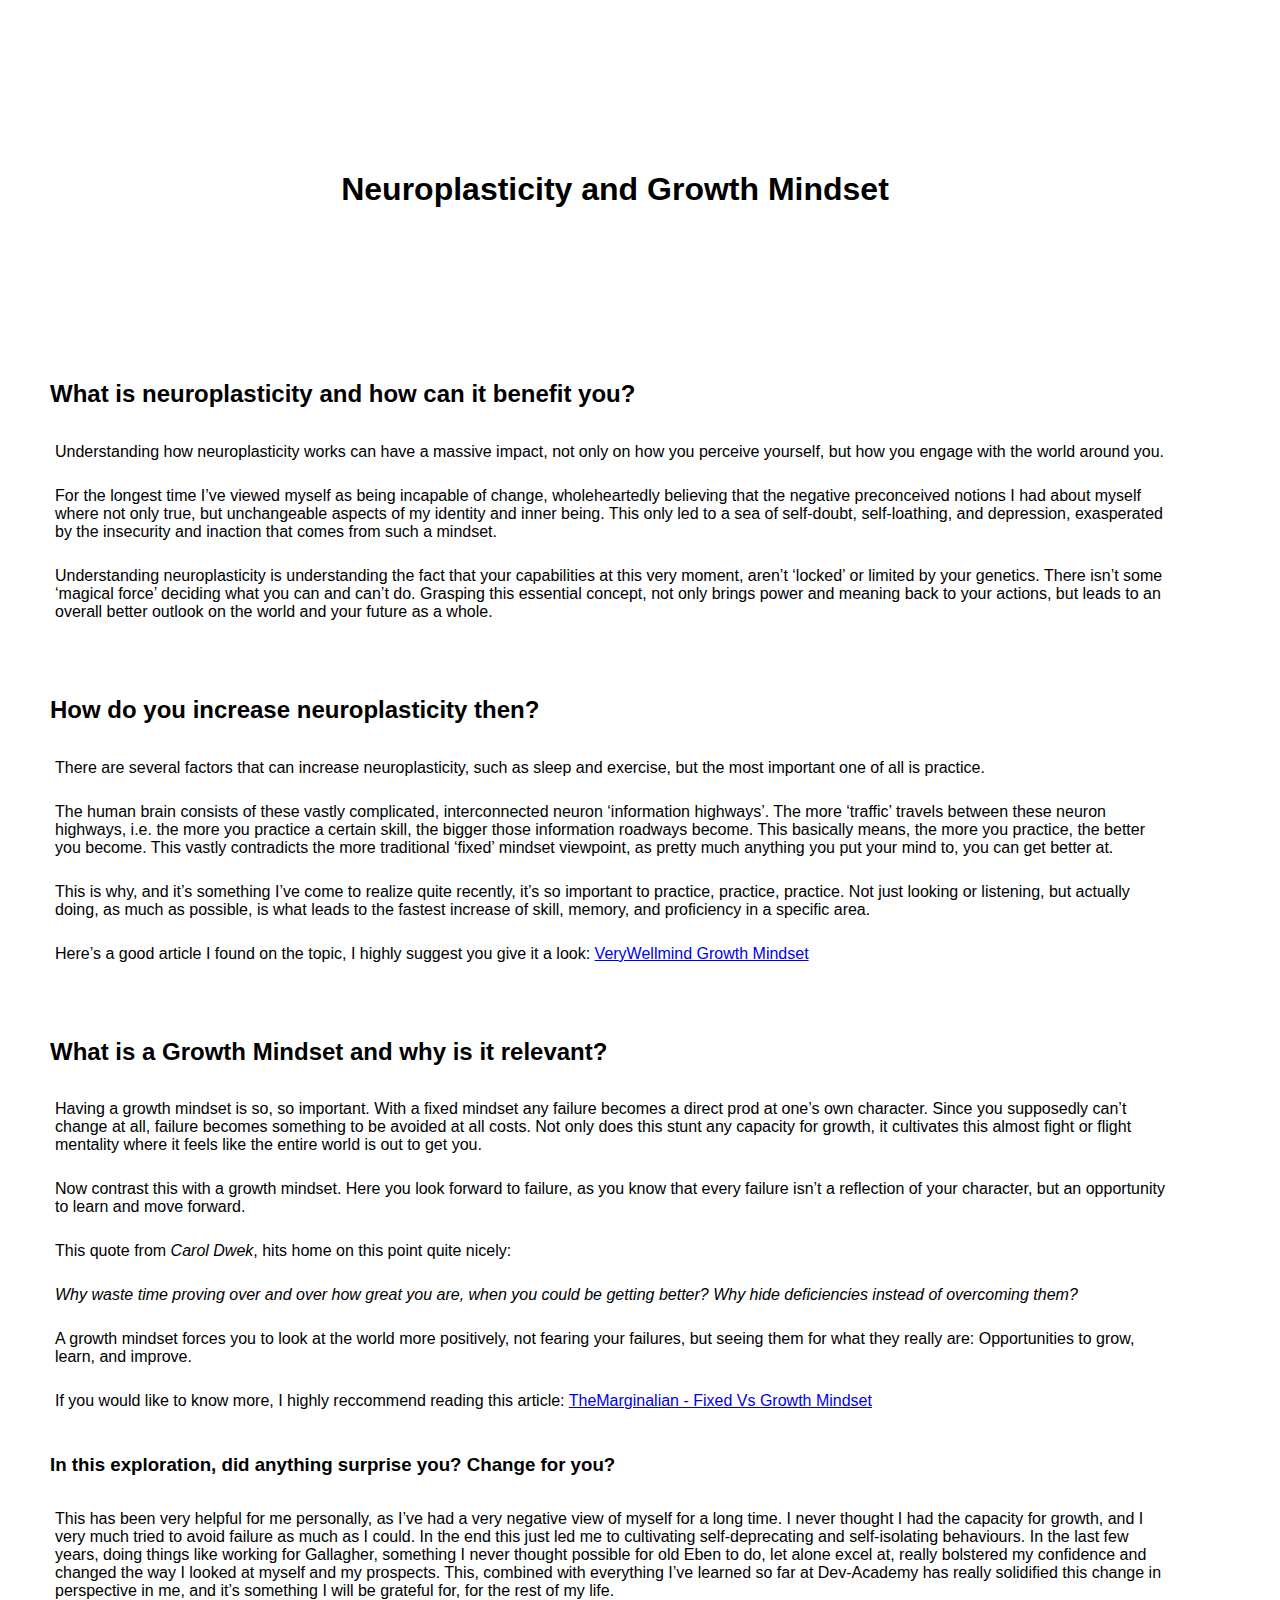
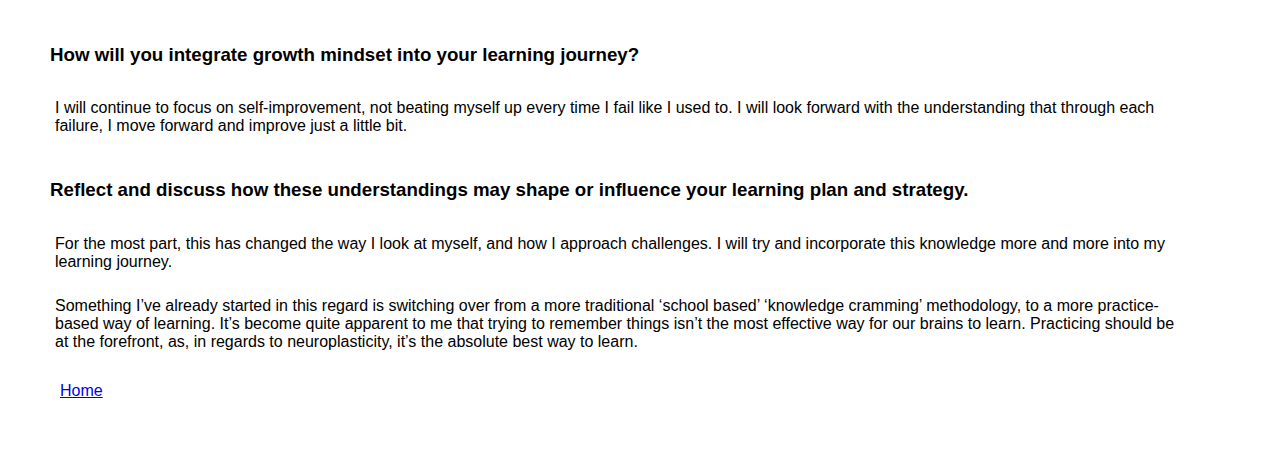
<file: blog/neuroplasticity.html>
<!DOCTYPE html>
<html lang="en">
  <head>
    <meta charset="UTF-8" />
    <meta name="viewport" content="width=device-width, initial-scale=1.0" />
    <link href="blog.css" rel="stylesheet" type="text/css" />
    <title>Learning How to Problem-Solve Effectively</title>
  </head>
  <body>
    <header>
      <h1 class="title">Neuroplasticity and Growth Mindset</h1>
    </header>
    <article>
      <h2>What is neuroplasticity and how can it benefit you?</h2>
      <p>
        Understanding how neuroplasticity works can have a massive impact, not
        only on how you perceive yourself, but how you engage with the world
        around you.
      </p>
      <p>
        For the longest time I’ve viewed myself as being incapable of change,
        wholeheartedly believing that the negative preconceived notions I had
        about myself where not only true, but unchangeable aspects of my
        identity and inner being. This only led to a sea of self-doubt,
        self-loathing, and depression, exasperated by the insecurity and
        inaction that comes from such a mindset.
      </p>
      <p>
        Understanding neuroplasticity is understanding the fact that your
        capabilities at this very moment, aren’t ‘locked’ or limited by your
        genetics. There isn’t some ‘magical force’ deciding what you can and
        can’t do. Grasping this essential concept, not only brings power and
        meaning back to your actions, but leads to an overall better outlook on
        the world and your future as a whole.
      </p>
      <h2>How do you increase neuroplasticity then?</h2>
      <p>
        There are several factors that can increase neuroplasticity, such as
        sleep and exercise, but the most important one of all is practice.
      </p>
      <p>
        The human brain consists of these vastly complicated, interconnected
        neuron ‘information highways’. The more ‘traffic’ travels between these
        neuron highways, i.e. the more you practice a certain skill, the bigger
        those information roadways become. This basically means, the more you
        practice, the better you become. This vastly contradicts the more
        traditional ‘fixed’ mindset viewpoint, as pretty much anything you put
        your mind to, you can get better at.
      </p>
      <p>
        This is why, and it’s something I’ve come to realize quite recently,
        it’s so important to practice, practice, practice. Not just looking or
        listening, but actually doing, as much as possible, is what leads to the
        fastest increase of skill, memory, and proficiency in a specific area.
      </p>
      <p>
        Here’s a good article I found on the topic, I highly suggest you give it
        a look:
        <a href="https://www.verywellmind.com/search?q=growth+mindset"
          >VeryWellmind Growth Mindset</a
        >
      </p>
      <h2>What is a Growth Mindset and why is it relevant?</h2>
      <p>
        Having a growth mindset is so, so important. With a fixed mindset any
        failure becomes a direct prod at one’s own character. Since you
        supposedly can’t change at all, failure becomes something to be avoided
        at all costs. Not only does this stunt any capacity for growth, it
        cultivates this almost fight or flight mentality where it feels like the
        entire world is out to get you.
      </p>
      <p>
        Now contrast this with a growth mindset. Here you look forward to
        failure, as you know that every failure isn’t a reflection of your
        character, but an opportunity to learn and move forward.
      </p>
      <p>
        This quote from <em>Carol Dwek</em>, hits home on this point quite
        nicely:
      </p>
      <p>
        <em
          >Why waste time proving over and over how great you are, when you
          could be getting better? Why hide deficiencies instead of overcoming
          them?</em
        >
      </p>
      <p>
        A growth mindset forces you to look at the world more positively, not
        fearing your failures, but seeing them for what they really are:
        Opportunities to grow, learn, and improve.
      </p>
      <p>
        If you would like to know more, I highly reccommend reading this
        article:
        <a href="https://www.themarginalian.org/2014/01/29/carol-dweck-mindset/"
          >TheMarginalian - Fixed Vs Growth Mindset</a
        >
      </p>
      <h3>In this exploration, did anything surprise you? Change for you?</h3>
      <p>
        This has been very helpful for me personally, as I’ve had a very
        negative view of myself for a long time. I never thought I had the
        capacity for growth, and I very much tried to avoid failure as much as I
        could. In the end this just led me to cultivating self-deprecating and
        self-isolating behaviours. In the last few years, doing things like
        working for Gallagher, something I never thought possible for old Eben
        to do, let alone excel at, really bolstered my confidence and changed
        the way I looked at myself and my prospects. This, combined with
        everything I’ve learned so far at Dev-Academy has really solidified this
        change in perspective in me, and it’s something I will be grateful for,
        for the rest of my life.
      </p>
      <h3>How will you integrate growth mindset into your learning journey?</h3>
      <p>
        I will continue to focus on self-improvement, not beating myself up
        every time I fail like I used to. I will look forward with the
        understanding that through each failure, I move forward and improve just
        a little bit.
      </p>
      <h3>
        Reflect and discuss how these understandings may shape or influence your
        learning plan and strategy.
      </h3>
      <p>
        For the most part, this has changed the way I look at myself, and how I
        approach challenges. I will try and incorporate this knowledge more and
        more into my learning journey.
      </p>
      <p>
        Something I’ve already started in this regard is switching over from a
        more traditional ‘school based’ ‘knowledge cramming’ methodology, to a
        more practice-based way of learning. It’s become quite apparent to me
        that trying to remember things isn’t the most effective way for our
        brains to learn. Practicing should be at the forefront, as, in regards
        to neuroplasticity, it’s the absolute best way to learn.
      </p>
    </article>

    <nav>
      <a href="index.html" target="_blank">Home</a>
    </nav>
  </body>
</html>
</file>
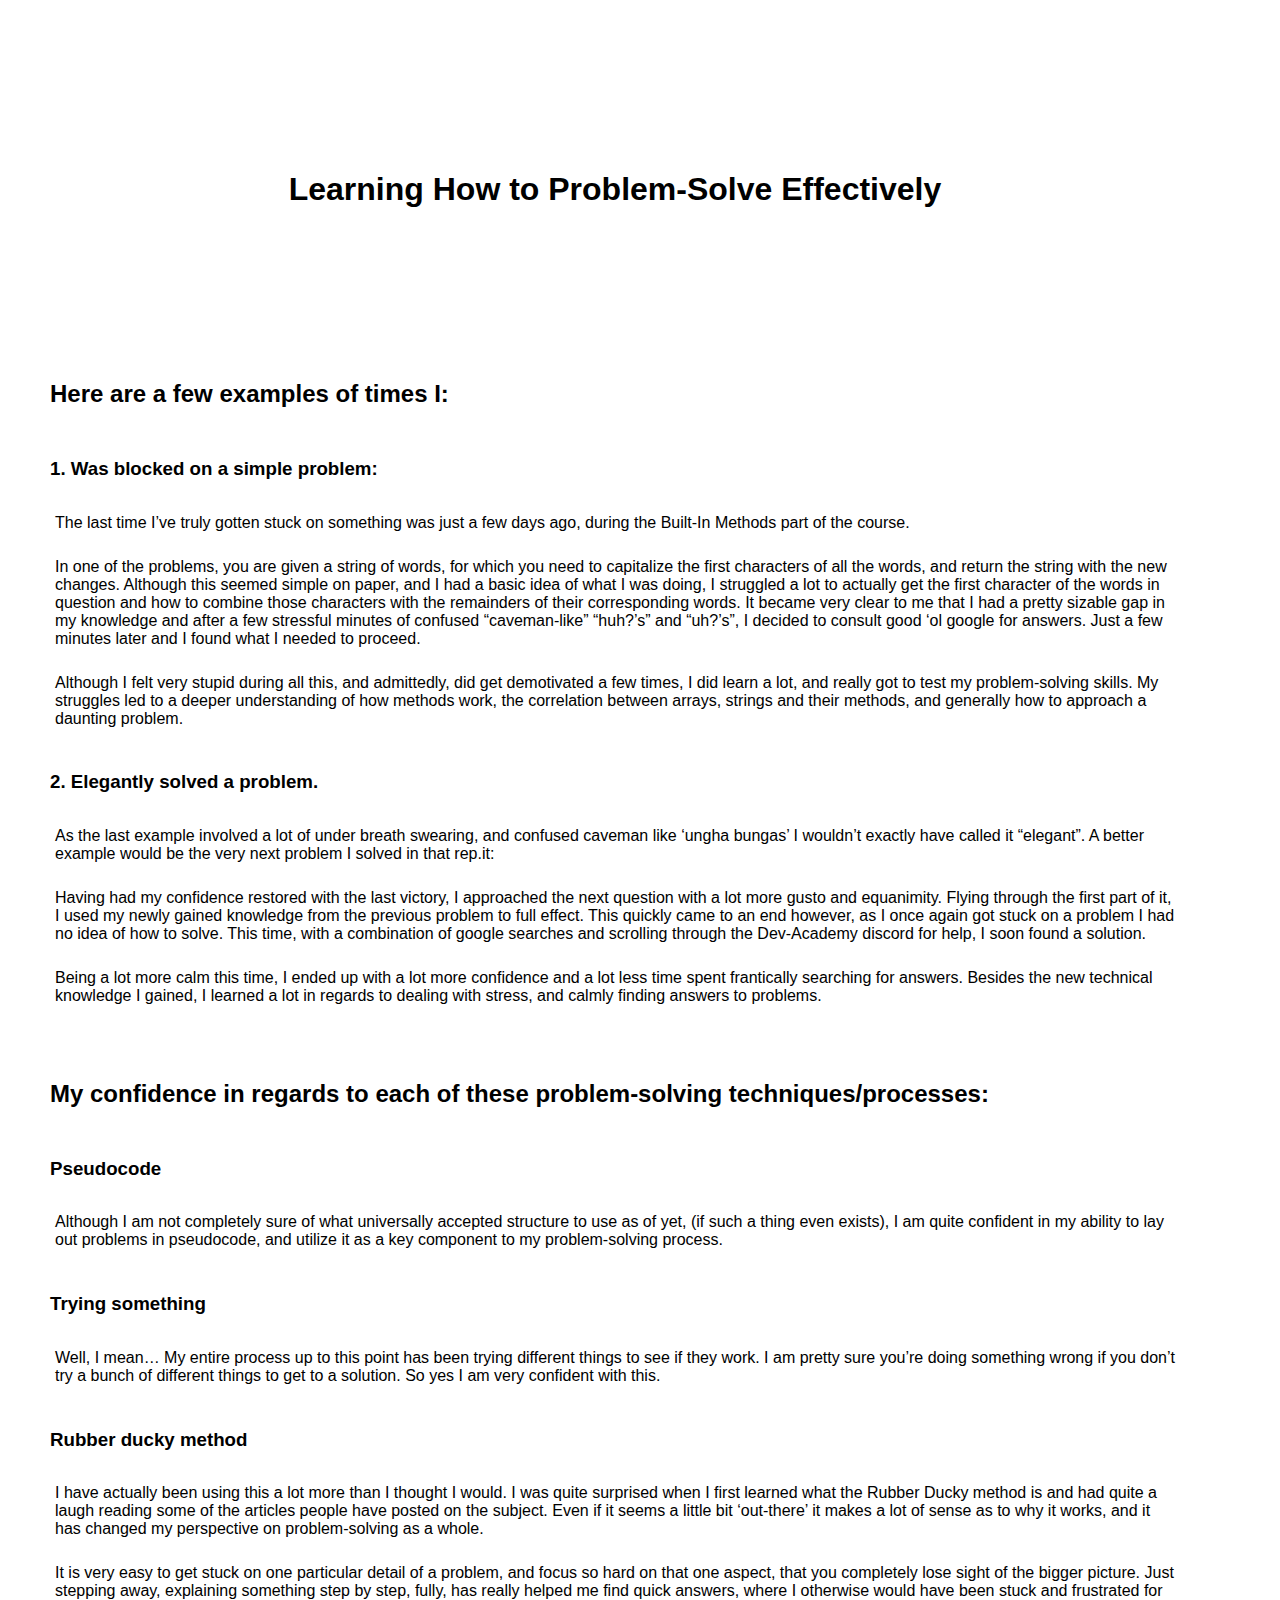
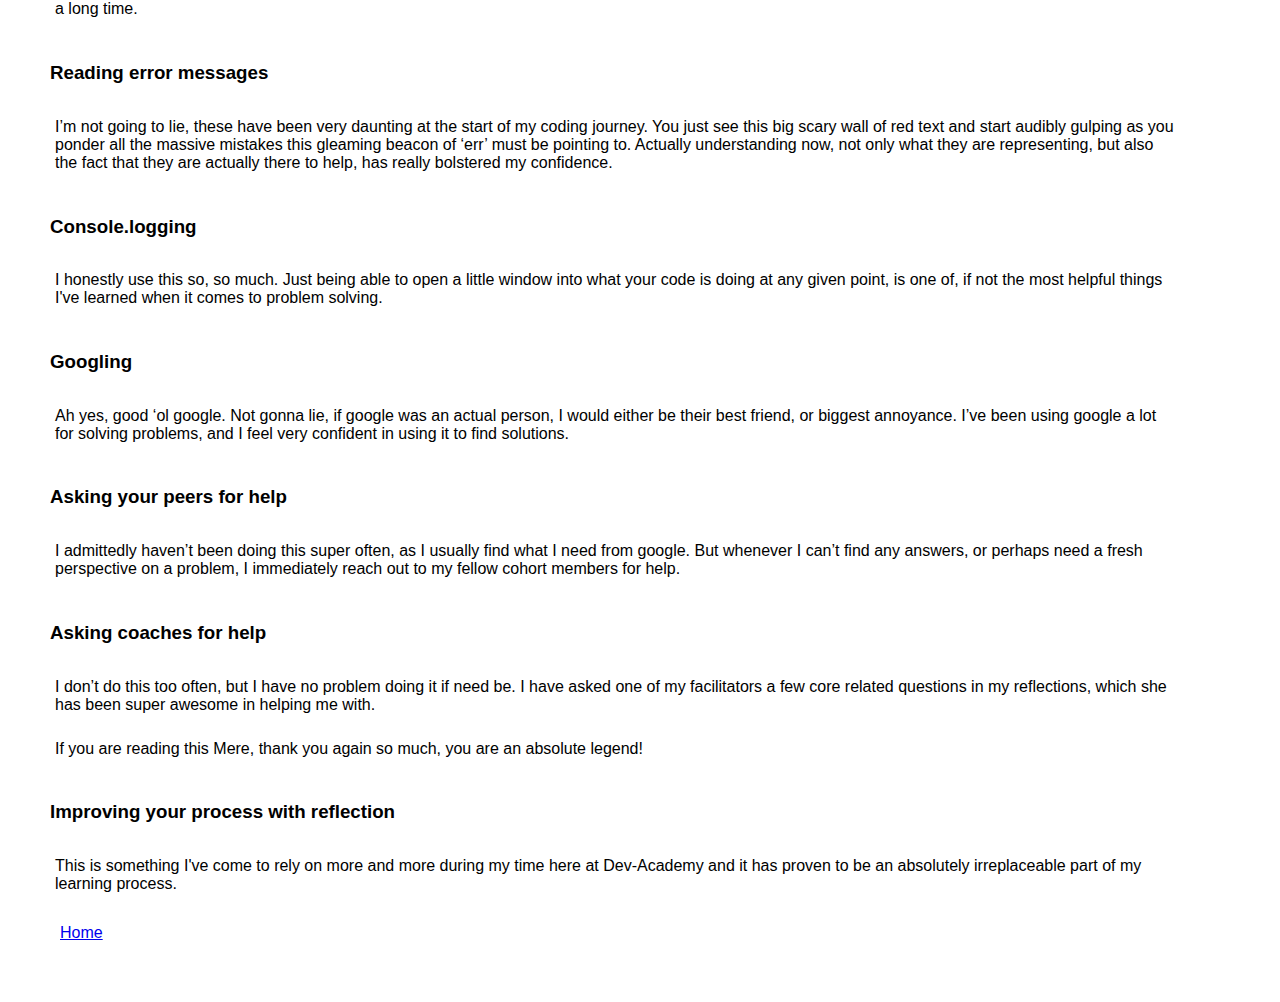
<file: blog/problem-solving.html>
<!DOCTYPE html>
<html lang="en">
  <head>
    <meta charset="UTF-8" />
    <meta name="viewport" content="width=device-width, initial-scale=1.0" />
    <link href="blog.css" rel="stylesheet" type="text/css" />
    <title>Learning How to Problem-Solve Effectively</title>
  </head>
  <body>
    <header>
      <h1 class="title">Learning How to Problem-Solve Effectively</h1>
    </header>
    <article>
      <h2>Here are a few examples of times I:</h2>
      <h3>1. Was blocked on a simple problem:</h3>
      <p>
        The last time I’ve truly gotten stuck on something was just a few days
        ago, during the Built-In Methods part of the course.
      </p>
      <p>
        In one of the problems, you are given a string of words, for which you
        need to capitalize the first characters of all the words, and return the
        string with the new changes. Although this seemed simple on paper, and I
        had a basic idea of what I was doing, I struggled a lot to actually get
        the first character of the words in question and how to combine those
        characters with the remainders of their corresponding words. It became
        very clear to me that I had a pretty sizable gap in my knowledge and
        after a few stressful minutes of confused “caveman-like” “huh?’s” and
        “uh?’s”, I decided to consult good ‘ol google for answers. Just a few
        minutes later and I found what I needed to proceed.
      </p>
      <p>
        Although I felt very stupid during all this, and admittedly, did get
        demotivated a few times, I did learn a lot, and really got to test my
        problem-solving skills. My struggles led to a deeper understanding of
        how methods work, the correlation between arrays, strings and their
        methods, and generally how to approach a daunting problem.
      </p>
      <h3>2. Elegantly solved a problem.</h3>
      <p>
        As the last example involved a lot of under breath swearing, and
        confused caveman like ‘ungha bungas’ I wouldn’t exactly have called it
        “elegant”. A better example would be the very next problem I solved in
        that rep.it:
      </p>
      <p>
        Having had my confidence restored with the last victory, I approached
        the next question with a lot more gusto and equanimity. Flying through
        the first part of it, I used my newly gained knowledge from the previous
        problem to full effect. This quickly came to an end however, as I once
        again got stuck on a problem I had no idea of how to solve. This time,
        with a combination of google searches and scrolling through the
        Dev-Academy discord for help, I soon found a solution.
      </p>
      <p>
        Being a lot more calm this time, I ended up with a lot more confidence
        and a lot less time spent frantically searching for answers. Besides the
        new technical knowledge I gained, I learned a lot in regards to dealing
        with stress, and calmly finding answers to problems.
      </p>
      <h2>
        My confidence in regards to each of these problem-solving
        techniques/processes:
      </h2>
      <h3>Pseudocode</h3>
      <p>
        Although I am not completely sure of what universally accepted structure
        to use as of yet, (if such a thing even exists), I am quite confident in
        my ability to lay out problems in pseudocode, and utilize it as a key
        component to my problem-solving process.
      </p>
      <h3>Trying something</h3>
      <p>
        Well, I mean… My entire process up to this point has been trying
        different things to see if they work. I am pretty sure you’re doing
        something wrong if you don’t try a bunch of different things to get to a
        solution. So yes I am very confident with this.
      </p>
      <h3>Rubber ducky method</h3>
      <p>
        I have actually been using this a lot more than I thought I would. I was
        quite surprised when I first learned what the Rubber Ducky method is and
        had quite a laugh reading some of the articles people have posted on the
        subject. Even if it seems a little bit ‘out-there’ it makes a lot of
        sense as to why it works, and it has changed my perspective on
        problem-solving as a whole.
      </p>
      <p>
        It is very easy to get stuck on one particular detail of a problem, and
        focus so hard on that one aspect, that you completely lose sight of the
        bigger picture. Just stepping away, explaining something step by step,
        fully, has really helped me find quick answers, where I otherwise would
        have been stuck and frustrated for a long time.
      </p>
      <h3>Reading error messages</h3>
      <p>
        I’m not going to lie, these have been very daunting at the start of my
        coding journey. You just see this big scary wall of red text and start
        audibly gulping as you ponder all the massive mistakes this gleaming
        beacon of ‘err’ must be pointing to. Actually understanding now, not
        only what they are representing, but also the fact that they are
        actually there to help, has really bolstered my confidence.
      </p>
      <h3>Console.logging</h3>
      <p>
        I honestly use this so, so much. Just being able to open a little window
        into what your code is doing at any given point, is one of, if not the
        most helpful things I've learned when it comes to problem solving.
      </p>
      <h3>Googling</h3>
      <p>
        Ah yes, good ‘ol google. Not gonna lie, if google was an actual person,
        I would either be their best friend, or biggest annoyance. I’ve been
        using google a lot for solving problems, and I feel very confident in
        using it to find solutions.
      </p>
      <h3>Asking your peers for help</h3>
      <p>
        I admittedly haven’t been doing this super often, as I usually find what
        I need from google. But whenever I can’t find any answers, or perhaps
        need a fresh perspective on a problem, I immediately reach out to my
        fellow cohort members for help.
      </p>
      <h3>Asking coaches for help</h3>
      <p>
        I don’t do this too often, but I have no problem doing it if need be. I
        have asked one of my facilitators a few core related questions in my
        reflections, which she has been super awesome in helping me with.
      </p>
      <p>
        If you are reading this Mere, thank you again so much, you are an
        absolute legend!
      </p>
      <h3>Improving your process with reflection</h3>
      <p>
        This is something I've come to rely on more and more during my time here
        at Dev-Academy and it has proven to be an absolutely irreplaceable part
        of my learning process.
      </p>
    </article>

    <nav>
      <a href="index.html" target="_blank">Home</a>
    </nav>
  </body>
</html>
</file>
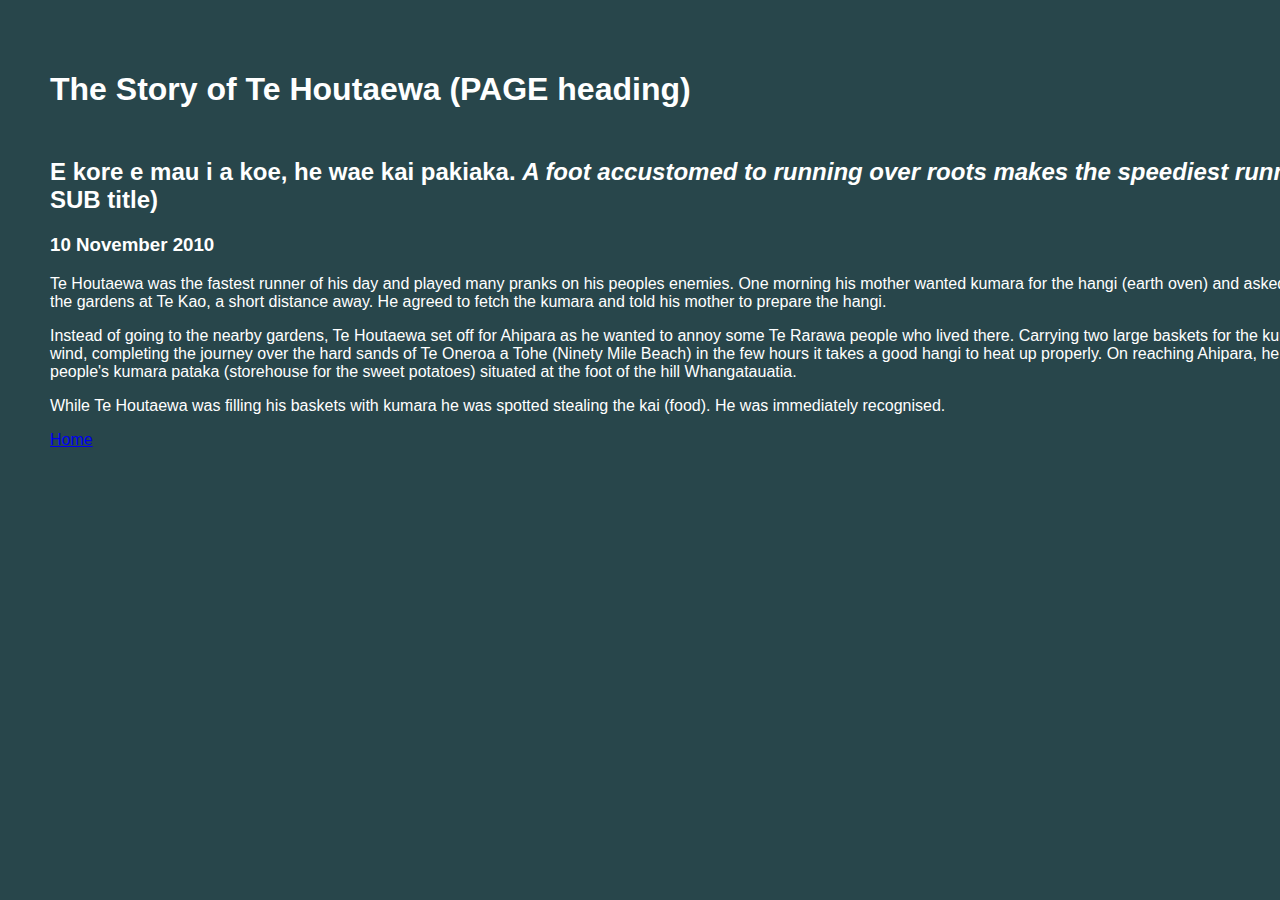
<file: blog/te-houtaewa-template.html>
<!DOCTYPE html>
<html>
  <head>
    <title>Stories and Legends (PAGE title)</title>
    <meta charset="UTF-8" />
    <link href="../styles/main.css" rel="stylesheet" type="text/css" />
  </head>

  <body>
    <h1>The Story of Te Houtaewa (PAGE heading)</h1>
    <h2>
      E kore e mau i a koe, he wae kai pakiaka.
      <em
        >A foot accustomed to running over roots makes the speediest runner.</em
      >
      (Optional SUB title)
    </h2>
    <h3>10 November 2010</h3>

    <p>
      Te Houtaewa was the fastest runner of his day and played many pranks on
      his peoples enemies. One morning his mother wanted kumara for the hangi
      (earth oven) and asked Te Houtaewa to go to the gardens at Te Kao, a short
      distance away. He agreed to fetch the kumara and told his mother to
      prepare the hangi.
    </p>
    <p>
      Instead of going to the nearby gardens, Te Houtaewa set off for Ahipara as
      he wanted to annoy some Te Rarawa people who lived there. Carrying two
      large baskets for the kumara, he ran like the wind, completing the journey
      over the hard sands of Te Oneroa a Tohe (Ninety Mile Beach) in the few
      hours it takes a good hangi to heat up properly. On reaching Ahipara, he
      went straight to the people's kumara pataka (storehouse for the sweet
      potatoes) situated at the foot of the hill Whangatauatia.
    </p>
    <p>
      While Te Houtaewa was filling his baskets with kumara he was spotted
      stealing the kai (food). He was immediately recognised.
    </p>
    <nav>
      <a href="index.html" target="_blank">Home</a>
    </nav>

    <!-- this is a comment. -->
  </body>
</html>
</file>
<file: styles/main.css>
body {
  margin: auto;
  width: 1400px;
  padding: 50px;
  font-family: Verdana, sans-serif;
  background-color: rgb(40, 70, 75);
  color: white;
}

@media (min-width: 320px) {
  body {
    background-color: rgb(0, 0, 0);
  }
}

@media (min-width: 768px) {
  body {
    background-color: rgb(48, 48, 48);
  }
}

@media (min-width: 1200px) {
  body {
    background-color: rgb(40, 70, 75);
  }
}

pre {
  font-family: Verdana, sans-serif;
}

li {
  padding-bottom: 5%;
}

h1 {
  padding-bottom: 2%;
}

/*
.header-parent {
  display: block;
  width: 60%;
  margin-left: auto;
  margin-right: auto;
}

.image-header {
  top: 0;
}

.image-bust {
  left: 500px;
  top: 200px;
}

*/
.container {
  width: 60%;
  margin-left: auto;
  margin-right: auto;
  display: block;
}
.image-header {
  width: 100%;
  top: 0;
  left: 0;
}
.image-bust {
  width: 100%;
  top: 100px;
  left: 100px;
}

/* Bust three column settings */
.bust-column {
  float: left;
}
.bust-right,
.bust-left {
  width: 25%;
}
.bust-middle {
  width: 50%;
}

/* The floats after the columns are cleared */
.row {
  content: “”;
  display: table;
  clear: both;
}

/* Bust two column settings */
.body-column {
  float: left;
}
.body-left {
  width: 25%;
}
.body-right {
  width: 75%;
}
</file>
<file: blog/blog.css>
body {
  font-family: sans-serif;
  margin: 50px;
  margin-right: 100px;
  padding-top: 50px;
}

.title {
  text-align: center;
  padding-top: 50px;
  padding-bottom: 100px;
}
.small-header {
  text-align: center;
  padding-top: 25px;
  padding-bottom: 50px;
}

h2 {
  padding-bottom: 10px;
  padding-top: 50px;
}

h3 {
  padding-top: 20px;
  padding-bottom: 10px;
}

p {
  padding: 5px;
}

nav {
  padding: 10px;
}

.image-adjust {
  max-width: 30%;
  margin: 40px;
}

.section2 {
  padding-top: 50px;
}
</file>
